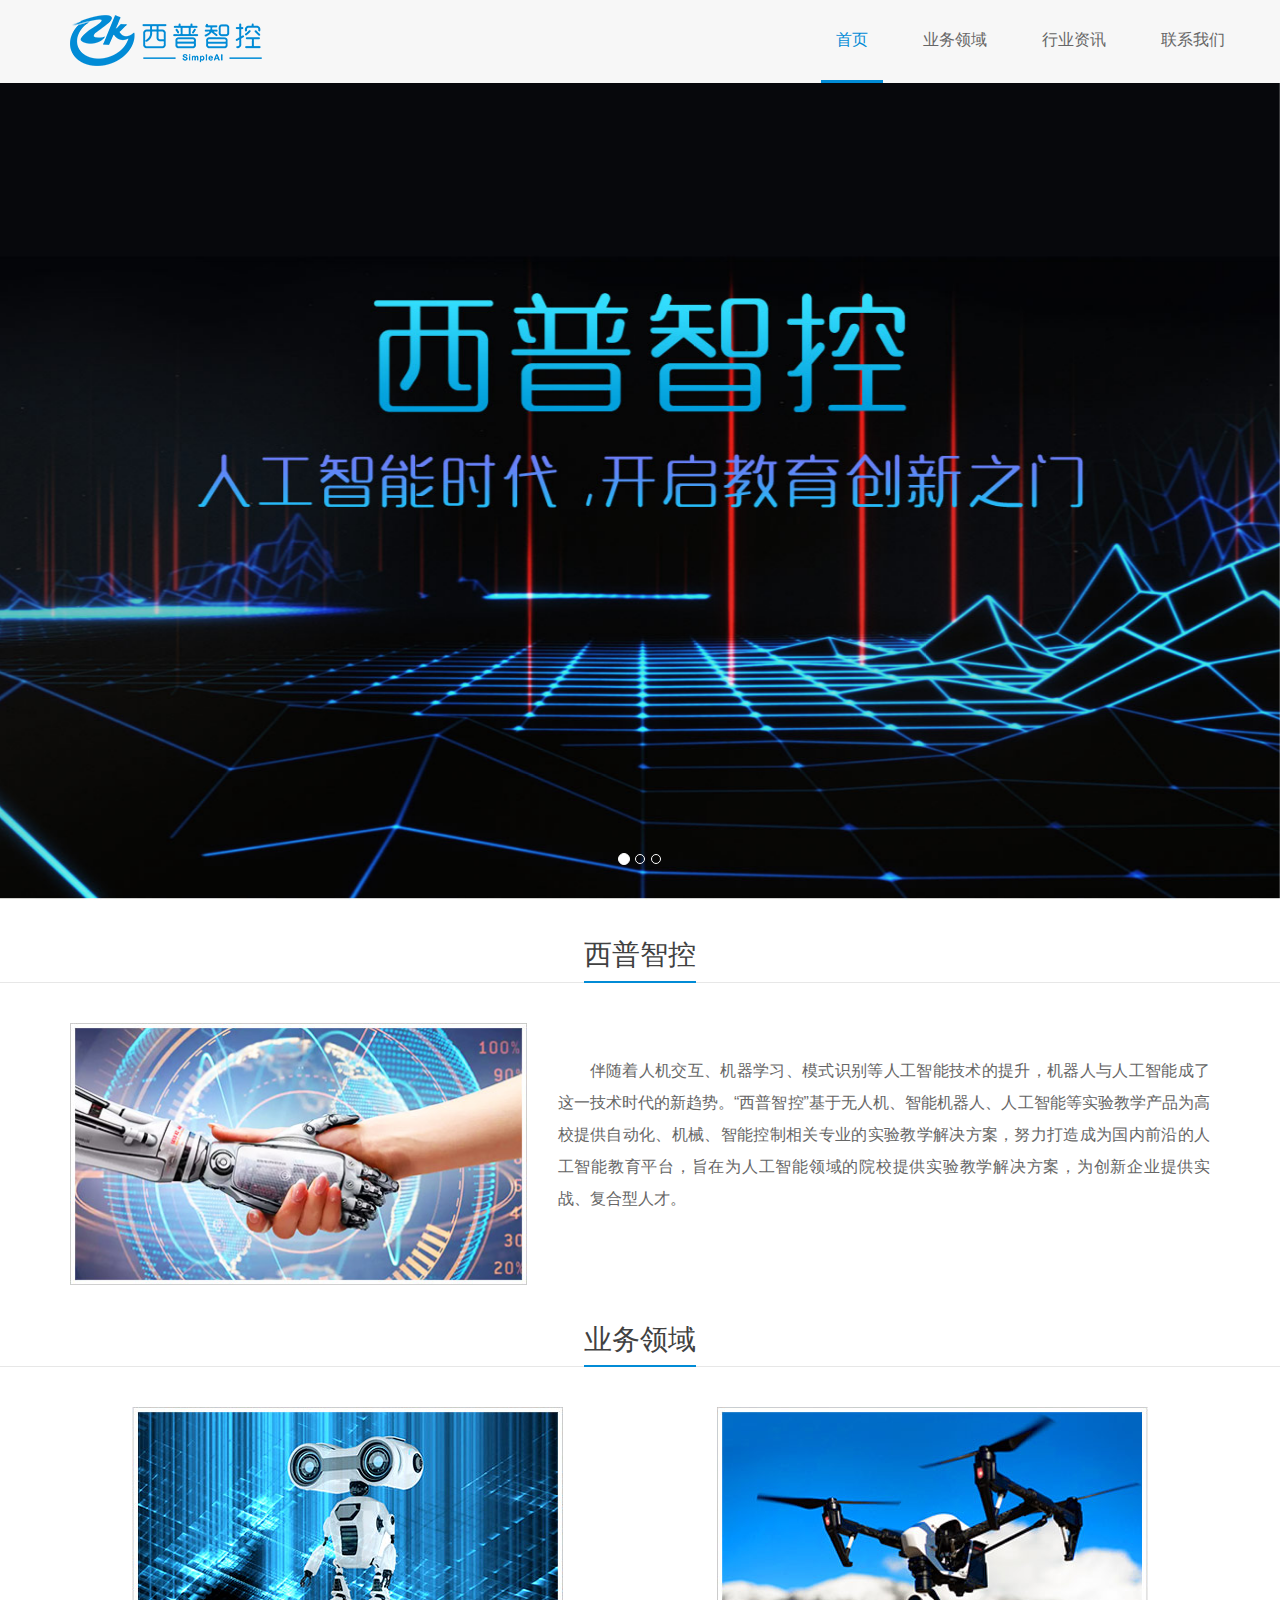
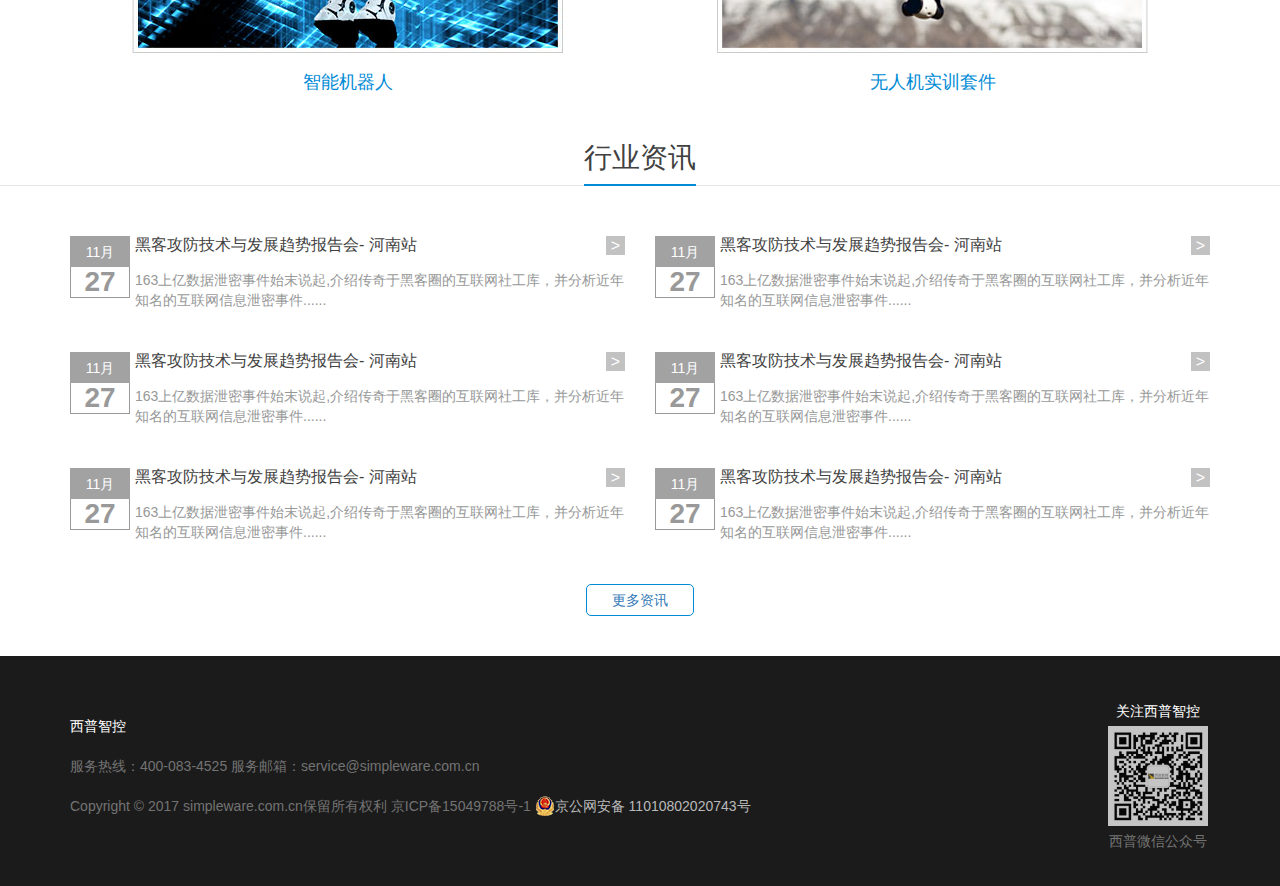
<file: index.html>
<!DOCTYPE html>
<html>
<head>
    <meta charset="utf-8">
    <meta http-equiv="X-UA-Compatible" content="IE=edge">
    <meta name="viewport" content="width=device-width, initial-scale=1">
    <title>西普智控官网</title>
    <!-- Bootstrap core CSS -->
    <link href="css/bootstrap.min.css" rel="stylesheet">
    <!-- Custom styles common -->
    <link href="css/common.css" rel="stylesheet">
    <!-- Custom styles for this template -->
    <link href="css/index.css" rel="stylesheet">
</head>
<body>
<!--nav fixed-->
<nav class="navbar navbar-inverse navbar-fixed-top" role="navigation">
    <div class="container">
        <div class="navbar-header">
            <button type="button" class="navbar-toggle collapsed" data-toggle="collapse"
                    data-target="#bs-example-navbar-collapse-1" aria-expanded="false">
                <span class="sr-only">Toggle navigation</span>
                <span class="icon-bar"></span>
                <span class="icon-bar"></span>
                <span class="icon-bar"></span>
            </button>
            <div class="navbar-header">
                <a class="navbar-brand" href="#">
                    <img alt="Brand" src="images/xplogo_1x.png">
                </a>
            </div>
        </div>
        <!---->
        <div class="collapse navbar-collapse" id="bs-example-navbar-collapse-1">
            <ul class="nav navbar-nav navbar-right">
                <!---->
                <li class="active"><a href="#">首页</a></li>
                <li><a href="#">业务领域</a></li>
                <li><a href="#">行业资讯</a></li>
                <li class="navbar-right"><a href="#">联系我们</a></li>
            </ul>

        </div>
    </div>
</nav>
<!--nav fixed end-->
<!--Carouse-->
<div id="myCarousel" class="carousel slide" data-ride="carousel">
    <!-- Indicators -->
    <ol class="carousel-indicators">
        <li data-target="#myCarousel" data-slide-to="0" class="active"></li>
        <li data-target="#myCarousel" data-slide-to="1"></li>
        <li data-target="#myCarousel" data-slide-to="2"></li>
    </ol>
    <div class="carousel-inner">
        <div class="item active">
            <a href="#">
                <div class="img" style="background-image: url('images/1.jpg')">

                </div>


            </a>
            <!-- <div class="container">
                     <div class="carousel-caption">
                         <h1>西普智控无人机实训套件</h1>
                     </div>
                 </div>-->
        </div>
        <div class="item">
            <a href="#">
                <div class="img" style="background-image: url('images/2.jpg')">

                </div>


            </a>
        </div>
        <div class="item">
            <a href="#">
                <div class="img" style="background-image: url('images/1.jpg')">

                </div>


            </a>
        </div>
    </div>
    <a class="left carousel-control" href="#myCarousel" data-slide="prev"><span
            class="glyphicon glyphicon-chevron-left"></span></a>
    <a class="right carousel-control" href="#myCarousel" data-slide="next"><span
            class="glyphicon glyphicon-chevron-right"></span></a>
</div>
<!--carouse end-->
<div class="container-fluid title-big">
    <div class="container">
        <div class="col-md-12 text-center">
            <h3 class="text-center">西普智控</h3>
        </div>
    </div>
</div>
<!--about Us-->
<div class="container aboutUs">
    <div class="row">
        <div class="col-md-5 col-sm-5 col-sm-5">
            <img src="images/about.jpg" style="max-width: 100%">
        </div>
        <div class="col-md-7 col-sm-7 col-sm-7">

            <p class="text-justify" style="text-indent: 2em;padding-top: 2em;">
                伴随着人机交互、机器学习、模式识别等人工智能技术的提升，机器人与人工智能成了这一技术时代的新趋势。“西普智控”基于无人机、智能机器人、人工智能等实验教学产品为高校提供自动化、机械、智能控制相关专业的实验教学解决方案，努力打造成为国内前沿的人工智能教育平台，旨在为人工智能领域的院校提供实验教学解决方案，为创新企业提供实战、复合型人才。</p>
        </div>
    </div>
</div>
<!--business Area-->
<div class="container-fluid title-big">
    <div class="container">
        <div class="col-md-12 text-center">
            <h3 class="text-center">业务领域</h3>
        </div>
    </div>
</div>
<!---->
<div class="container businessArea text-center">
    <div class="row">
        <div class="col-md-6 col-sm-6 col-sm-6">
            <img src="images/yewu-1.jpg" style="max-width: 100%">
            <h4>智能机器人</h4>
        </div>

        <div class="col-md-6 col-sm-6 col-sm-6">
            <img src="images/yewu-2.jpg" style="max-width: 100%">
            <h4>无人机实训套件</h4>
        </div>
    </div>
</div>
<!--news list-->

<div class="container-fluid title-big">
    <div class="container">
        <div class="col-md-12 text-center">
            <h3 class="text-center">行业资讯</h3>
        </div>
    </div>
</div>
<!---->
<div class="container newsList">
    <div class="row">
        <div class="col-md-6 col-sm-6 col-sm-6 margin-large-bottom">
            <div class="timecon pull-left">
                <span class="spannt">11月</span>
                <span class="spannm">27</span>
            </div>
            <div class="media-body">
                <h4 class="media-heading">
                    <span class="spanbtn pull-right"><a href="#">&gt;</a></span>
                    <a href="#" title="黑客攻防技术与发展趋势报告会- 河南站">黑客攻防技术与发展趋势报告会- 河南站</a></h4>
                <p>163上亿数据泄密事件始末说起,介绍传奇于黑客圈的互联网社工库，并分析近年知名的互联网信息泄密事件......</p>
            </div>
        </div>
        <div class="col-md-6 col-sm-6 col-sm-6 margin-large-bottom">
            <div class="timecon pull-left">
                <span class="spannt">11月</span>
                <span class="spannm">27</span>
            </div>
            <div class="media-body">
                <h4 class="media-heading">
                    <span class="spanbtn pull-right"><a href="#">&gt;</a></span>
                    <a href="#" title="黑客攻防技术与发展趋势报告会- 河南站">黑客攻防技术与发展趋势报告会- 河南站</a></h4>
                <p>163上亿数据泄密事件始末说起,介绍传奇于黑客圈的互联网社工库，并分析近年知名的互联网信息泄密事件......</p>
            </div>
        </div>
        <div class="col-md-6 col-sm-6 col-sm-6 margin-large-bottom">
            <div class="timecon pull-left">
                <span class="spannt">11月</span>
                <span class="spannm">27</span>
            </div>
            <div class="media-body">
                <h4 class="media-heading">
                    <span class="spanbtn pull-right"><a href="#">&gt;</a></span>
                    <a href="#" title="黑客攻防技术与发展趋势报告会- 河南站">黑客攻防技术与发展趋势报告会- 河南站</a></h4>
                <p>163上亿数据泄密事件始末说起,介绍传奇于黑客圈的互联网社工库，并分析近年知名的互联网信息泄密事件......</p>
            </div>
        </div>
        <div class="col-md-6 col-sm-6 col-sm-6 margin-large-bottom">
            <div class="timecon pull-left">
                <span class="spannt">11月</span>
                <span class="spannm">27</span>
            </div>
            <div class="media-body">
                <h4 class="media-heading">
                    <span class="spanbtn pull-right"><a href="#">&gt;</a></span>
                    <a href="#" title="黑客攻防技术与发展趋势报告会- 河南站">黑客攻防技术与发展趋势报告会- 河南站</a></h4>
                <p>163上亿数据泄密事件始末说起,介绍传奇于黑客圈的互联网社工库，并分析近年知名的互联网信息泄密事件......</p>
            </div>
        </div>
        <div class="col-md-6 col-sm-6 col-sm-6 margin-large-bottom">
            <div class="timecon pull-left">
                <span class="spannt">11月</span>
                <span class="spannm">27</span>
            </div>
            <div class="media-body">
                <h4 class="media-heading">
                    <span class="spanbtn pull-right"><a href="#">&gt;</a></span>
                    <a href="#" title="黑客攻防技术与发展趋势报告会- 河南站">黑客攻防技术与发展趋势报告会- 河南站</a></h4>
                <p>163上亿数据泄密事件始末说起,介绍传奇于黑客圈的互联网社工库，并分析近年知名的互联网信息泄密事件......</p>
            </div>
        </div>
        <div class="col-md-6 col-sm-6 col-sm-6 margin-large-bottom">
            <div class="timecon pull-left">
                <span class="spannt">11月</span>
                <span class="spannm">27</span>
            </div>
            <div class="media-body">
                <h4 class="media-heading">
                    <span class="spanbtn pull-right"><a href="#">&gt;</a></span>
                    <a href="#" title="黑客攻防技术与发展趋势报告会- 河南站">黑客攻防技术与发展趋势报告会- 河南站</a></h4>
                <p>163上亿数据泄密事件始末说起,介绍传奇于黑客圈的互联网社工库，并分析近年知名的互联网信息泄密事件......</p>
            </div>
        </div>


    </div>
    <!---->
    <div class="text-center">
        <a href="#" class="newsMore-btn">更多资讯</a>
    </div>

</div>
<!--list end-->
<!--footer-->
<footer class="main-footer">
    <div class="container-fluid footer-bg">
        <div class="container">
            <div class="row">
                <div class="col-sm-12">
                    <p style="color: #ffffff">西普智控</p>
                    <p>服务热线：400-083-4525 服务邮箱：service@simpleware.com.cn</p>
                    <p>
                        Copyright © 2017 simpleware.com.cn保留所有权利 京ICP备15049788号-1
                        <a target="_blank"
                           href="http://www.beian.gov.cn/portal/registerSystemInfo?recordcode=11010802020743"
                           style="display:inline-block;text-decoration:none;height:20px;line-height:20px;color:#b9b9b9;"><img
                                src="images/police.png" style="float:left;">京公网安备 11010802020743号</a>
                    </p>
                </div>
                <!---->
                <div class="wechat-code">
                    <span style="color: #ffffff">关注西普智控</span>
                    <div><img src="images/wechat-QR-code.png" width="100"></div>
                    <span>西普微信公众号</span>
                </div>
            </div>

        </div>

    </div>
</footer>
<!--footer end-->
</body>
<!--js-->
<script type="text/javascript" src="js/jquery-1.12.0.min.js"></script>
<script type="text/javascript" src="js/bootstrap.min.js"></script>
<!--end-->
<script>
    $(function () {
        function reinitSize() {
            var window_h = $(window).height();
            var window_w = $(window).width();
            var main_h = window_h - 80;
            if (window_w > 960) {
                $("#myCarousel .img").css({
                    width: window_w + 'px',
                    height: main_h + "px",
                    margin: "0 auto",
                    backgroundPosition: "center center",
                    backgroundRepeat: "no-repeat",
                    backgroundSize: "cover"
                });
            }
        }

        reinitSize();
        $(window).resize(function () {
            reinitSize();
        });
    })
</script>
</html>
</file>
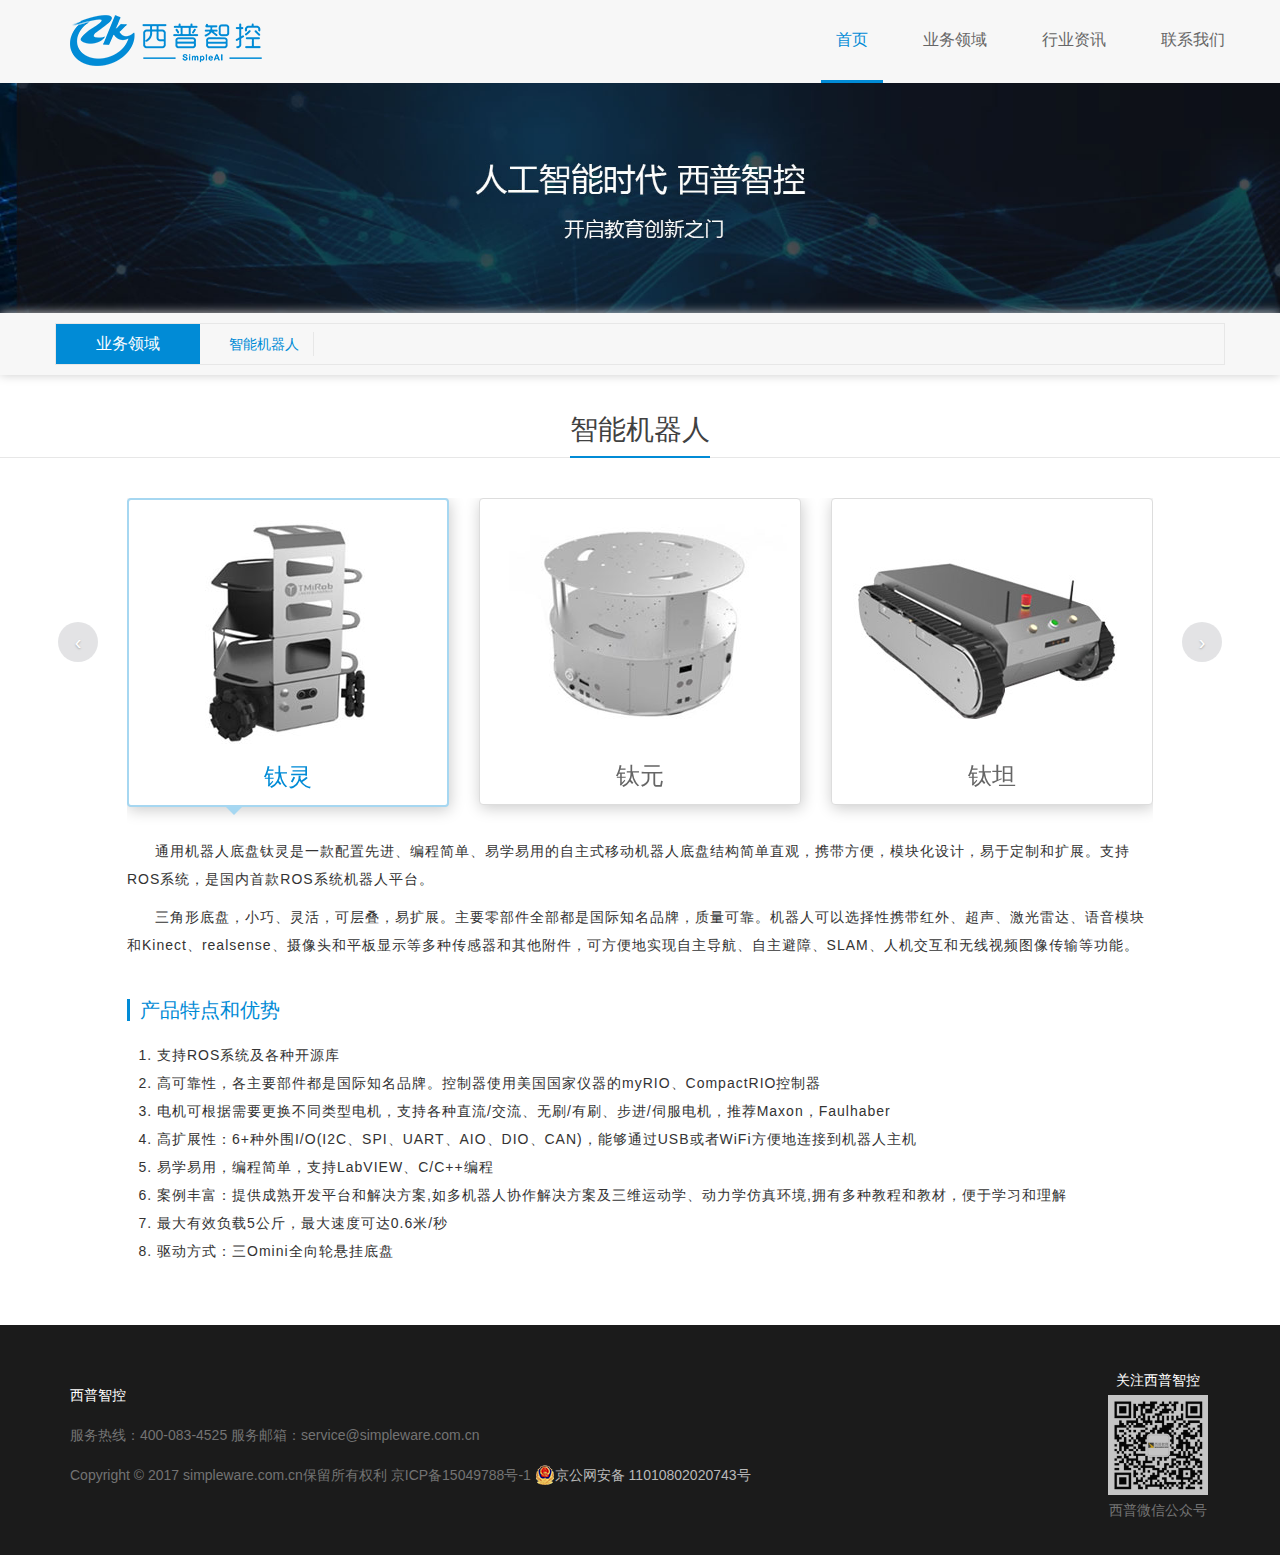
<file: businessArea.html>
<!DOCTYPE html>
<html>
<head>
    <meta charset="utf-8">
    <meta http-equiv="X-UA-Compatible" content="IE=edge">
    <meta name="viewport" content="width=device-width, initial-scale=1">
    <title>西普智控官网</title>
    <!-- Bootstrap core CSS -->
    <link href="css/bootstrap.min.css" rel="stylesheet">
    <!-- Custom styles common -->
    <link href="css/common.css" rel="stylesheet">
    <!-- Custom styles for this template -->
    <link href="css/businessArea.css" rel="stylesheet">
</head>
<body>
<!--nav fixed-->
<nav class="navbar navbar-inverse navbar-fixed-top" role="navigation">
    <div class="container">
        <div class="navbar-header">
            <button type="button" class="navbar-toggle collapsed" data-toggle="collapse"
                    data-target="#bs-example-navbar-collapse-1" aria-expanded="false">
                <span class="sr-only">Toggle navigation</span>
                <span class="icon-bar"></span>
                <span class="icon-bar"></span>
                <span class="icon-bar"></span>
            </button>
            <div class="navbar-header">
                <a class="navbar-brand" href="#">
                    <img alt="Brand" src="images/xplogo_1x.png">
                </a>
            </div>
        </div>
        <!---->
        <div class="collapse navbar-collapse" id="bs-example-navbar-collapse-1">
            <ul class="nav navbar-nav navbar-right">
                <!---->
                <li class="active"><a href="#">首页</a></li>
                <li><a href="#">业务领域</a></li>
                <li><a href="#">行业资讯</a></li>
                <li class="navbar-right"><a href="#">联系我们</a></li>
            </ul>

        </div>
    </div>
</nav>
<!--nav fixed end-->
<!--banner-->
<div class="subpage-banner">
    <div class="item">
        <img src="images/banner.jpg" style="width:100%" alt="S">
    </div>
</div>
<!--banner end-->
<!---->

<div class="breadcrumb-wrap">
    <div class="container breadcrumb-main">
        <div class="navbar-header">
            <button type="button" class="navbar-toggle collapsed" data-toggle="collapse"
                    data-target="#bs-example-navbar-collapse-2" aria-expanded="false">
                <span class="sr-only">Toggle navigation</span>
                <span class="icon-bar"></span>
                <span class="icon-bar"></span>
                <span class="icon-bar"></span>

            </button>
            <div class="navbar-header">
                <a class="crumb" href="#">业务领域</a>
            </div>
        </div>
        <!---->
        <div class="collapse navbar-collapse" id="bs-example-navbar-collapse-2">
            <ul class="nav navbar-nav">
                <!---->
                <li class="active"><a href="#">智能机器人</a></li>
            </ul>
        </div>
    </div>
</div>
<!--title-->
<div class="container-fluid title-big">
    <div class="container">
        <div class="col-md-12 text-center">
            <h3 class="text-center">智能机器人</h3>
        </div>
    </div>
</div>
<!--product images-->
<div class="container">
    <div class="row product-list">
        <div class="col-md-12">
            <div class="well-bg-mian">
                <div id="myCarousel" class="carousel slide">
                    <!-- Carousel items -->
                    <div class="carousel-inner product-warp-width">
                        <div class="item active">
                            <div class="row tab-box">
                                <div class="col-md-4 col-sm-4 col-xs-4 product-list-msg">
                                	<a href="#x" class="thumbnail text-center current">
                                		<img src="images/product-1.jpg" alt="Image"/>
                                		<h3>钛灵</h3>
                                	</a>
                                </div>
                                <div class="col-md-4 col-sm-4 col-xs-4 product-list-msg">
                                	<a href="#x" class="thumbnail text-center ">
                                		<img src="images/product-2.jpg" alt="Image"/>
                                		<h3>钛元</h3>
                                	</a>
                                </div>
                                <div class="col-md-4 col-sm-4 col-xs-4 product-list-msg">
                                	<a href="#x" class="thumbnail text-center ">
                                		<img src="images/product-3.jpg" alt="Image" />
                                		<h3>钛坦</h3>
                                	</a>
                                </div>
                            </div>
                        </div>
                        <!--item-->
                        <div class="item">
                            <div class="row tab-box">
                                <div class="col-md-4 col-sm-4 col-xs-4 product-list-msg">
                                	<a href="#x" class="thumbnail text-center">
                                		<img src="images/product-1.jpg" alt="Image"/>
                                		<h3>钛灵</h3>
                                	</a>
                                </div>
                                <div class="col-md-4 col-sm-4 col-xs-4 product-list-msg">
                                	<a href="#x" class="thumbnail text-center ">
                                		<img src="images/product-2.jpg" alt="Image"/>
                                		<h3>钛元</h3>
                                	</a>
                                </div>
                                <!--将循环后的第一条数据放这-->
                                <div class="col-md-4 col-sm-4 col-xs-4 product-list-msg">
                                	<a href="#x" class="thumbnail text-center ">
                                		<img src="images/product-3.jpg" alt="Image" />
                                		<h3>钛坦</h3>
                                	</a>
                                </div>
                            </div>
                        </div>
                    </div>
                    <a class="left carousel-control" href="#myCarousel" data-slide="prev">&lsaquo;</a>
                    <a class="right carousel-control" href="#myCarousel" data-slide="next">&rsaquo;</a>
                </div>
            </div>
        </div>
    </div>
</div>
<!--product profile-->
<div class="container product-profile">
	<!--加载中样式-->
	<!--<img src="images/loading.gif"  class="loading-product"/>-->
	<div class="product-ls ls-show">
		<p>通用机器人底盘钛灵是一款配置先进、编程简单、易学易用的自主式移动机器人底盘结构简单直观，携带方便，模块化设计，易于定制和扩展。支持ROS系统，是国内首款ROS系统机器人平台。</p>
		<p>三角形底盘，小巧、灵活，可层叠，易扩展。主要零部件全部都是国际知名品牌，质量可靠。机器人可以选择性携带红外、超声、激光雷达、语音模块和Kinect、realsense、摄像头和平板显示等多种传感器和其他附件，可方便地实现自主导航、自主避障、SLAM、人机交互和无线视频图像传输等功能。</p>
		<h3 class="product-ls-title">产品特点和优势</h3>
		<ol class="product-advantage">
			<li>支持ROS系统及各种开源库</li>
			<li>高可靠性，各主要部件都是国际知名品牌。控制器使用美国国家仪器的myRIO、CompactRIO控制器</li>
			<li>电机可根据需要更换不同类型电机，支持各种直流/交流、无刷/有刷、步进/伺服电机，推荐Maxon，Faulhaber</li>
			<li>高扩展性：6+种外围I/O(I2C、SPI、UART、AIO、DIO、CAN)，能够通过USB或者WiFi方便地连接到机器人主机</li>
			<li>易学易用，编程简单，支持LabVIEW、C/C++编程</li>
			<li>案例丰富：提供成熟开发平台和解决方案,如多机器人协作解决方案及三维运动学、动力学仿真环境,拥有多种教程和教材，便于学习和理解</li>
			<li>最大有效负载5公斤，最大速度可达0.6米/秒</li>
			<li>驱动方式：三Omini全向轮悬挂底盘</li>
		</ol>
	</div>
	<div class="product-ls">
		<p>通用机器人底盘钛元是一款配置钛元是通用机器人底盘平台的一个低功耗产品，主要零部件都是国际知名品牌，质量可靠。机器人可以同时在任何方向旋转和运动其特殊材质及独有的结构设计使得机器人可以承载最大40kg负载。机器人可以携带红外、超声、激光雷达、语音模块和Kinect、RealSense、摄像头和平板显示等多种传感器和其他附件，可方便地实现自主导航、自主避障、SLAM、人机交互和无线视频图像传输等功能。其综合竞争优势在国际上处于领先水平。</p>
		<h3 class="product-ls-title">产品特点和优势</h3>
		<ol class="product-advantage">
			<li>支持ROS系统及各种开源库</li>
			<li>高可靠性，各主要部件都是国际知名品牌。控制器使用美国国家仪器的myRIO、CompactRIO控制器</li>
			<li>电机可根据需要更换不同类型电机，支持各种直流/交流、无刷/有刷、步进/伺服电机，推荐Maxon，Faulhaber</li>
			<li>高扩展性：6+种外围I/O(I2C、SPI、UART、AIO、DIO、CAN)，能够通过USB或者WiFi方便地连接到机器人主机</li>
			<li>易学易用，编程简单，支持LabVIEW、C/C++编程</li>
			<li>案例丰富：提供成熟开发平台和解决方案,如多机器人协作解决方案及三维运动学、动力学仿真环境,拥有多种教程和教材，便于学习和理解</li>
			<li>负载最大可达30公斤，最大速度可达2.9米/秒</li>
			<li>驱动单元: 高达200Hz的速度、位置、扭矩闭环控制，16轴同步，支持2048线编码器</li>
			<li>驱动方式：三Omini全向轮悬挂底盘</li>
		</ol>
	</div>
	<div class="product-ls">
		<p>钛坦是一款配置先进、编程简单、易用的自主式巡逻机器人。结构简单直观，外形简洁，携带方便，组装容易，易于扩展和定制。支持ROS系统，是国内首款ROS系统机器人平台。</p>
		<p>机器人采用德国进口直流电机，高精度光电编码器，日本订制全金属精密行星减速箱，坚固的履带结构，底盘采用履带式两驱动方式，具有良好减震系统、动作灵活越障能力强，足以适合各种要求。机器人可以携带视频、对讲、火灾报警、核辐射剂量仪，并且这些传感器采集的数据能实时传输到监控中心，同时实现定位、避障、路径规划、自主人机交互等功能。</p>
		<p>机器人同时还提供了多机器人野外合作巡逻、无人机巡检、灾难搜救等专业应用场景等解决方案。其综合竞争优势在国际上处于领先水平，非常适合用于巡查、监视、自主导航和学术研究。</p>
		<h3 class="product-ls-title">产品特点和优势</h3>
		<ol class="product-advantage">
			<li>支持ROS系统及各种开源库</li>
			<li>高可靠性，各主要部件都是国际知名品牌。控制器使用美国国家仪器的myRIO、CompactRIO控制器</li>
			<li>电机可根据需要更换不同类型电机，支持各种直流/交流、无刷/有刷、步进/伺服电机，推荐Maxon，Faulhaber</li>
			<li>高扩展性：6+种外围I/O(I2C、SPI、UART、AIO、DIO、CAN)，能够通过USB或者WiFi方便地连接到机器人主机</li>
			<li>易学易用，编程简单，支持LabVIEW、C/C++编程</li>
			<li>案例丰富：提供成熟开发平台和解决方案,如多机器人协作解决方案及三维运动学、动力学仿真环境,拥有多种教程和教材，便于学习和理解</li>
			<li>负载最大可达60公斤，最大速度可达10公里/小时</li>
			<li>驱动方式：履带式底盘</li>
		</ol>
	</div>
</div>
<!--footer-->
<footer class="main-footer">
    <div class="container-fluid footer-bg">
        <div class="container">
            <div class="row">
                <div class="col-sm-12">
                    <p style="color: #ffffff">西普智控</p>
                    <p>服务热线：400-083-4525 服务邮箱：service@simpleware.com.cn</p>
                    <p>
                        Copyright © 2017 simpleware.com.cn保留所有权利 京ICP备15049788号-1
                        <a target="_blank"
                           href="http://www.beian.gov.cn/portal/registerSystemInfo?recordcode=11010802020743"
                           style="display:inline-block;text-decoration:none;height:20px;line-height:20px;color:#b9b9b9;"><img
                                src="images/police.png" style="float:left;">京公网安备 11010802020743号</a>
                    </p>
                </div>
                <div class="wechat-code">
                    <span style="color: #ffffff">关注西普智控</span>
                    <div><img src="images/wechat-QR-code.png" width="100"></div>
                    <span>西普微信公众号</span>
                </div>
            </div>

        </div>

    </div>
</footer>
<!--footer end-->
</body>
<!--js-->
<script type="text/javascript" src="js/jquery-1.12.0.min.js"></script>
<script type="text/javascript" src="js/bootstrap.min.js"></script>
<script type="text/javascript">
	$(function(){	
		$(".tab-box").on("click",".product-list-msg",function(event){
			var index=$(this).index();
			$(".thumbnail").removeClass("current")
			$(this).find(".thumbnail").addClass("current")
			$(".product-ls").eq(index).show().siblings(".product-ls").hide();
		});
		
	});
</script>
<!--end-->
</html>
</file>
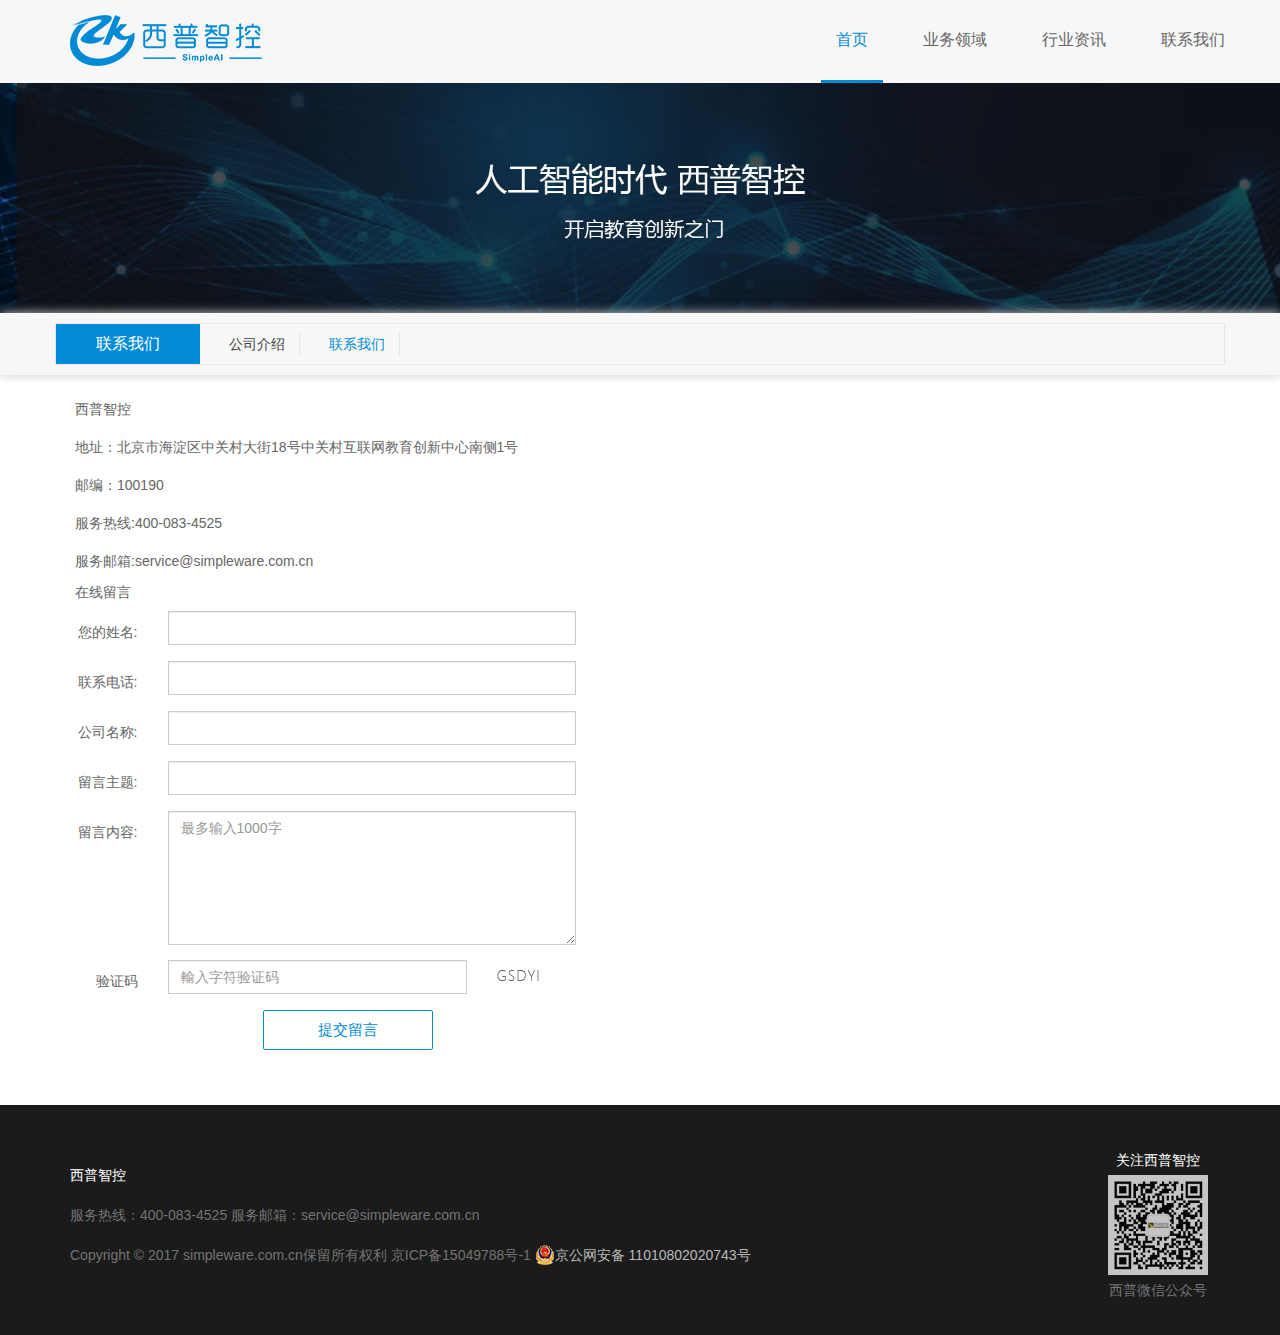
<file: contactUs-2.html>
<!DOCTYPE html>
<html>
<head>
    <meta charset="utf-8">
    <meta http-equiv="X-UA-Compatible" content="IE=edge">
    <meta name="viewport" content="width=device-width, initial-scale=1">
    <title>西普智控官网</title>
    <!-- Bootstrap core CSS -->
    <link href="css/bootstrap.min.css" rel="stylesheet">
    <!-- Custom styles common -->
    <link href="css/common.css" rel="stylesheet">
    <!-- Custom styles for this template -->
    <link href="css/contactUs.css" rel="stylesheet">
    <style type="text/css">
        #allmap {
            width: 100%;
            height: 100%;
            overflow: hidden;
            margin: 0;
            font-family: "微软雅黑";
        }
    </style>
</head>
<body>
<!--nav fixed-->
<nav class="navbar navbar-inverse navbar-fixed-top" role="navigation">
    <div class="container">
        <div class="navbar-header">
            <button type="button" class="navbar-toggle collapsed" data-toggle="collapse"
                    data-target="#bs-example-navbar-collapse-1" aria-expanded="false">
                <span class="sr-only">Toggle navigation</span>
                <span class="icon-bar"></span>
                <span class="icon-bar"></span>
                <span class="icon-bar"></span>
            </button>
            <div class="navbar-header">
                <a class="navbar-brand" href="#">
                    <img alt="Brand" src="images/xplogo_1x.png">
                </a>
            </div>
        </div>
        <!---->
        <div class="collapse navbar-collapse" id="bs-example-navbar-collapse-1">
            <ul class="nav navbar-nav navbar-right">
                <!---->
                <li class="active"><a href="#">首页</a></li>
                <li><a href="#">业务领域</a></li>
                <li><a href="#">行业资讯</a></li>
                <li class="navbar-right"><a href="#">联系我们</a></li>
            </ul>

        </div>
    </div>
</nav>
<!--nav fixed end-->
<!--banner-->
<div class="subpage-banner">
    <div class="item">
        <img src="images/banner.jpg" style="width:100%" alt="S">
    </div>
</div>
<!--banner end-->
<!---->
<div class="breadcrumb-wrap">
    <div class="container breadcrumb-main">
        <div class="navbar-header">
            <button type="button" class="navbar-toggle collapsed" data-toggle="collapse"
                    data-target="#bs-example-navbar-collapse-2" aria-expanded="false">
                <span class="sr-only">Toggle navigation</span>
                <span class="icon-bar"></span>
                <span class="icon-bar"></span>
                <span class="icon-bar"></span>

            </button>
            <div class="navbar-header">
                <a class="crumb" href="#">联系我们</a>
            </div>
        </div>
        <!---->
        <div class="collapse navbar-collapse" id="bs-example-navbar-collapse-2">
            <ul class="nav navbar-nav">
                <!---->
                <li><a href="#">公司介绍</a></li>
                <li class="active"><a href="javascript:;">联系我们</a></li>
            </ul>
        </div>
    </div>
</div>
<!--title-->


<!---->
<div class="container contactUs">
    <div class="row">
        <div class="col-lg-6 col-md-6 col-sm-12 col-xs-12">
            <div class="address">
                <p>
                    西普智控
                </p>
                <p>
                    地址：北京市海淀区中关村大街18号中关村互联网教育创新中心南侧1号
                </p>
                <p>
                    邮编：100190
                </p>
                <p>服务热线:400-083-4525
                </p>
                <p>服务邮箱:service@simpleware.com.cn
                </p>
                <h5> 在线留言</h5>

            </div>
            <form class="form-horizontal" role="form">
                <fieldset>


                    <div class="form-group">

                        <label class="col-sm-2 control-label" for="you_name">您的姓名:</label>

                        <div class="col-sm-9">
                            <input class="form-control" id="you_name" type="text" placeholder="">
                        </div>
                    </div>
                    <div class="form-group">
                        <label class="col-sm-2 control-label" for="you_tel">联系电话:</label>

                        <div class="col-sm-9">
                            <input class="form-control" id="you_tel" type="text" placeholder="">
                        </div>
                    </div>
                    <div class="form-group">
                        <label class="col-sm-2 control-label" for="you_c"> 公司名称:</label>

                        <div class="col-sm-9">
                            <input class="form-control" id="you_c" type="text" placeholder=" ">

                            <p class="help-block valtype" style="display:none;"> 错误提示</p>
                        </div>
                    </div>
                    <div class="form-group">
                        <label class="col-sm-2 control-label" for="you_title">留言主题:</label>

                        <div class="col-sm-9">
                            <input class="form-control" id="you_title" type="text" placeholder=" ">

                            <p class="help-block valtype" style="display:none;"> 错误提示</p>
                        </div>
                    </div>
                    <div class="form-group">
                        <label class="col-sm-2 control-label" for="you_meg"> 留言内容:</label>

                        <div class="col-sm-9">
                            <textarea class="form-control" id="you_meg" placeholder="最多输入1000字" maxlength="1000"
                                      rows="6" cols="20"></textarea>

                            <p class="help-block valtype" style="display:none;">提示信息说点什么吧</p>
                        </div>
                    </div>
                    <div class="form-group  ">
                        <label class="col-sm-2 control-label" for="validateCode">验证码

                        </label>
                        <div class="col-sm-9">
                            <div class="row">
                                <div class="col-sm-9 col-xs-9">
                                    <input type="text" class="form-control"
                                           id="validateCode" name="validateCode"
                                           placeholder="輸入字符验证码">
                                </div>
                                <div class="col-sm-3 col-xs-3">
                                    <img id="captcha" style="cursor: pointer"
                                         src='images/gsdyi.jpg'>
                                </div>
                            </div>


                        </div>
                    </div>

                    <div class="form-group btn-form-group text-center">

                        <input type="button" value="提交留言" class="btn-form">

                    </div>
                </fieldset>
            </form>

        </div>
        <div class="col-lg-6 col-md-6 col-sm-12 col-xs-12 map">

            <!---->

            <div id="allmap" style="height: 550px"></div>

            <!---->
        </div>

    </div>
    <!---->
</div>
<!--footer-->
<footer class="main-footer">
    <div class="container-fluid footer-bg">
        <div class="container">
            <div class="row">
                <div class="col-sm-12">
                    <p style="color: #ffffff">西普智控</p>
                    <p>服务热线：400-083-4525 服务邮箱：service@simpleware.com.cn</p>
                    <p>
                        Copyright © 2017 simpleware.com.cn保留所有权利 京ICP备15049788号-1
                        <a target="_blank"
                           href="http://www.beian.gov.cn/portal/registerSystemInfo?recordcode=11010802020743"
                           style="display:inline-block;text-decoration:none;height:20px;line-height:20px;color:#b9b9b9;"><img
                                src="images/police.png" style="float:left;">京公网安备 11010802020743号</a>
                    </p>
                </div>
                <!---->
                <div class="wechat-code">
                    <span style="color: #ffffff">关注西普智控</span>
                    <div><img src="images/wechat-QR-code.png" width="100"></div>
                    <span>西普微信公众号</span>
                </div>
            </div>

        </div>

    </div>
</footer>
<!--footer end-->
</body>
<!--js-->
<script type="text/javascript" src="js/jquery-1.12.0.min.js"></script>
<script type="text/javascript" src="js/bootstrap.min.js"></script>
<!--end-->


<script>
    function loadJScript() {
        var e = document.createElement("script");
        e.type = "text/javascript", e.src = "https://api.map.baidu.com/api?v=2.0&ak=PPnlF8fkS5tZkCAyRSrkc2Rz&s=1&callback=init", document.body.appendChild(e)
    }
    function init() {


        var e = new BMap.Map("allmap"), t = new BMap.Point(116.324164, 39.988805), n = new BMap.Marker(t);
        e.addOverlay(n), e.centerAndZoom(t, 16);

        var r = {

            width: 290,
            height: 80,
            title: "<b  style='font-size: 18px;border-bottom: 2px solid #333; width: 100%;display: block'>西普教育-北京总部</b>",
            enableMessage: !0,
            message: " "
        }, i = new BMap.InfoWindow("北京市海淀区中关村大街18号中关村互联网教育创新中心南侧1号", r);


        e.openInfoWindow(i, t), n.addEventListener("click", function () {
            e.openInfoWindow(i, t)
        })
    }


    window.onload = loadJScript
</script>
</html>
</file>
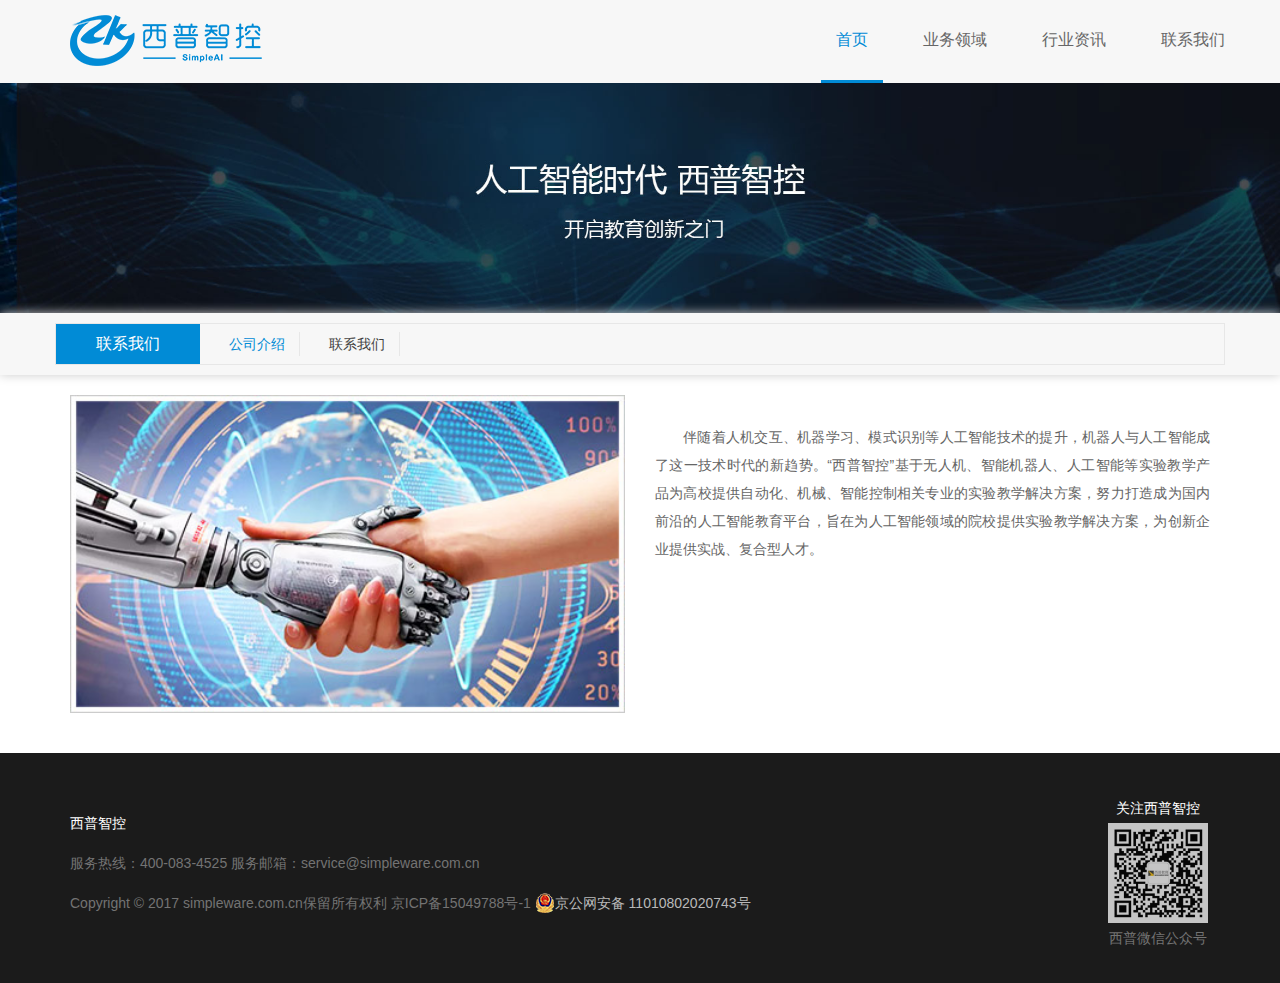
<file: contactUs.html>
<!DOCTYPE html>
<html>
<head>
    <meta charset="utf-8">
    <meta http-equiv="X-UA-Compatible" content="IE=edge">
    <meta name="viewport" content="width=device-width, initial-scale=1">
    <title>西普智控官网</title>
    <!-- Bootstrap core CSS -->
    <link href="css/bootstrap.min.css" rel="stylesheet">
    <!-- Custom styles common -->
    <link href="css/common.css" rel="stylesheet">
    <!-- Custom styles for this template -->
    <link href="css/contactUs.css" rel="stylesheet">
</head>
<body>
<!--nav fixed-->
<nav class="navbar navbar-inverse navbar-fixed-top" role="navigation">
    <div class="container">
        <div class="navbar-header">
            <button type="button" class="navbar-toggle collapsed" data-toggle="collapse"
                    data-target="#bs-example-navbar-collapse-1" aria-expanded="false">
                <span class="sr-only">Toggle navigation</span>
                <span class="icon-bar"></span>
                <span class="icon-bar"></span>
                <span class="icon-bar"></span>
            </button>
            <div class="navbar-header">
                <a class="navbar-brand" href="#">
                    <img alt="Brand" src="images/xplogo_1x.png">
                </a>
            </div>
        </div>
        <!---->
        <div class="collapse navbar-collapse" id="bs-example-navbar-collapse-1">
            <ul class="nav navbar-nav navbar-right">
                <!---->
                <li class="active"><a href="#">首页</a></li>
                <li><a href="#">业务领域</a></li>
                <li><a href="#">行业资讯</a></li>
                <li class="navbar-right"><a href="#">联系我们</a></li>
            </ul>

        </div>
    </div>
</nav>
<!--nav fixed end-->
<!--banner-->
<div class="subpage-banner">
    <div class="item">
        <img src="images/banner.jpg" style="width:100%" alt="S">
    </div>
</div>
<!--banner end-->
<!---->
<div class="breadcrumb-wrap">
    <div class="container breadcrumb-main">
        <div class="navbar-header">
            <button type="button" class="navbar-toggle collapsed" data-toggle="collapse"
                    data-target="#bs-example-navbar-collapse-2" aria-expanded="false">
                <span class="sr-only">Toggle navigation</span>
                <span class="icon-bar"></span>
                <span class="icon-bar"></span>
                <span class="icon-bar"></span>

            </button>
            <div class="navbar-header">
                <a class="crumb" href="#">联系我们</a>
            </div>
        </div>
        <!---->
        <div class="collapse navbar-collapse" id="bs-example-navbar-collapse-2">
            <ul class="nav navbar-nav">
                <!---->
                <li class="active"><a href="javascript:;">公司介绍</a></li>
                <li><a href="#">联系我们</a></li>
            </ul>
        </div>
    </div>
</div>
<!--title-->


<!---->
<div class="container contactUs">
    <div class="row">
        <div class="col-md-6">
            <img src="images/about.jpg" width="100%">
        </div>
        <div class="col-md-6">

            <p class="text-justify" style="text-indent: 2em;padding-top: 2em;">
                伴随着人机交互、机器学习、模式识别等人工智能技术的提升，机器人与人工智能成了这一技术时代的新趋势。“西普智控”基于无人机、智能机器人、人工智能等实验教学产品为高校提供自动化、机械、智能控制相关专业的实验教学解决方案，努力打造成为国内前沿的人工智能教育平台，旨在为人工智能领域的院校提供实验教学解决方案，为创新企业提供实战、复合型人才。</p>
        </div>
    </div>
</div>
<!---->
<!--footer-->
<footer class="main-footer">
    <div class="container-fluid footer-bg">
        <div class="container">
            <div class="row">
                <div class="col-sm-12">
                    <p style="color: #ffffff">西普智控</p>
                    <p>服务热线：400-083-4525 服务邮箱：service@simpleware.com.cn</p>
                    <p>
                        Copyright © 2017 simpleware.com.cn保留所有权利 京ICP备15049788号-1
                        <a target="_blank"
                           href="http://www.beian.gov.cn/portal/registerSystemInfo?recordcode=11010802020743"
                           style="display:inline-block;text-decoration:none;height:20px;line-height:20px;color:#b9b9b9;"><img
                                src="images/police.png" style="float:left;">京公网安备 11010802020743号</a>
                    </p>
                </div>
                <!---->
                <div class="wechat-code">
                    <span style="color: #ffffff">关注西普智控</span>
                    <div><img src="images/wechat-QR-code.png" width="100"></div>
                    <span>西普微信公众号</span>
                </div>
            </div>

        </div>

    </div>
</footer>
<!--footer end-->
</body>
<!--js-->
<script type="text/javascript" src="js/jquery-1.12.0.min.js"></script>
<script type="text/javascript" src="js/bootstrap.min.js"></script>
<!--end-->
</html>
</file>
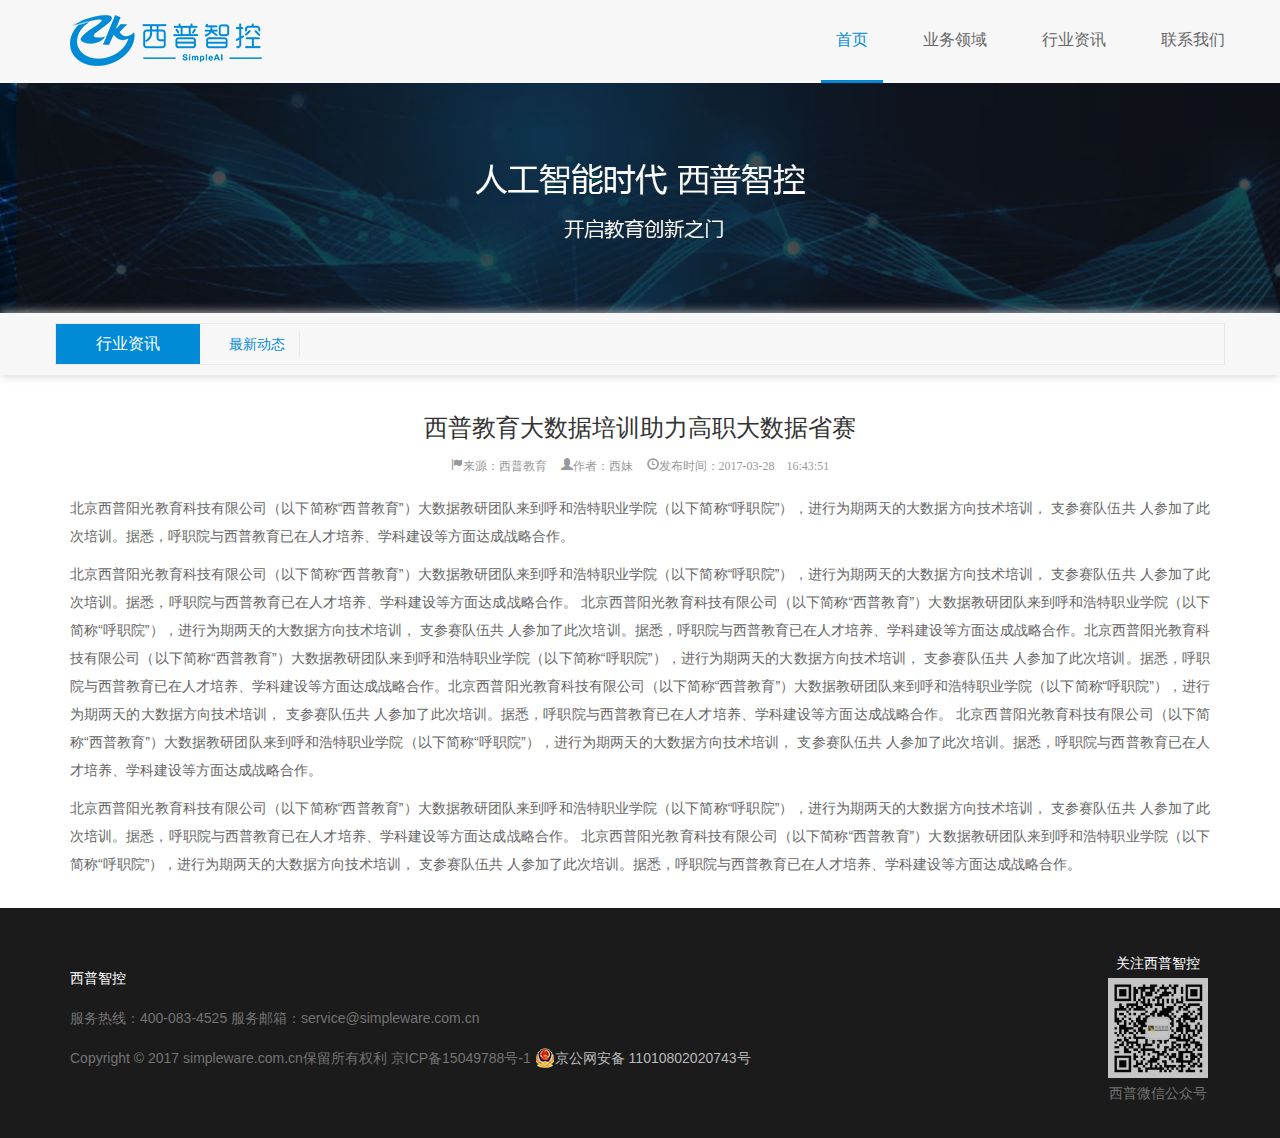
<file: newsInfo.html>
<!DOCTYPE html>
<html>
<head>
    <meta charset="utf-8">
    <meta http-equiv="X-UA-Compatible" content="IE=edge">
    <meta name="viewport" content="width=device-width, initial-scale=1">
    <title>西普智控官网</title>
    <!-- Bootstrap core CSS -->
    <link href="css/bootstrap.min.css" rel="stylesheet">
    <!-- Custom styles common -->
    <link href="css/common.css" rel="stylesheet">
    <!-- Custom styles for this template -->
    <link href="css/newsList.css" rel="stylesheet">
</head>
<body>
<!--nav fixed-->
<nav class="navbar navbar-inverse navbar-fixed-top" role="navigation">
    <div class="container">
        <div class="navbar-header">
            <button type="button" class="navbar-toggle collapsed" data-toggle="collapse"
                    data-target="#bs-example-navbar-collapse-1" aria-expanded="false">
                <span class="sr-only">Toggle navigation</span>
                <span class="icon-bar"></span>
                <span class="icon-bar"></span>
                <span class="icon-bar"></span>
            </button>
            <div class="navbar-header">
                <a class="navbar-brand" href="#">
                    <img alt="Brand" src="images/xplogo_1x.png">
                </a>
            </div>
        </div>
        <!---->
        <div class="collapse navbar-collapse" id="bs-example-navbar-collapse-1">
            <ul class="nav navbar-nav navbar-right">
                <!---->
                <li class="active"><a href="#">首页</a></li>
                <li><a href="#">业务领域</a></li>
                <li><a href="#">行业资讯</a></li>
                <li class="navbar-right"><a href="#">联系我们</a></li>
            </ul>

        </div>
    </div>
</nav>
<!--nav fixed end-->
<!--banner-->
<div class="subpage-banner">
    <div class="item">
        <img src="images/banner.jpg" style="width:100%" alt="S">
    </div>
</div>
<!--banner end-->
<!---->
<div class="breadcrumb-wrap">
    <div class="container breadcrumb-main">
        <div class="navbar-header">
            <button type="button" class="navbar-toggle collapsed" data-toggle="collapse"
                    data-target="#bs-example-navbar-collapse-2" aria-expanded="false">
                <span class="sr-only">Toggle navigation</span>
                <span class="icon-bar"></span>
                <span class="icon-bar"></span>
                <span class="icon-bar"></span>

            </button>
            <div class="navbar-header">
                <a class="crumb" href="#">行业资讯</a>
            </div>
        </div>
        <!---->
        <div class="collapse navbar-collapse" id="bs-example-navbar-collapse-2">
            <ul class="nav navbar-nav">
                <!---->
                <li class="active"><a href="#">最新动态</a></li>
            </ul>
        </div>
    </div>
</div>
<!---->
<div class="container newsInfo">

    <!---->
    <div class="row">
        <div class="col-lg-12 col-md-12 col-sm-12 col-xs-12">
            <header class="text-center">
                <h3>西普教育大数据培训助力高职大数据省赛</h3>
                <div class="timestamp">
                    <span class="glyphicon glyphicon-flag">来源：西普教育</span>
                    <span class="glyphicon glyphicon-user">作者：西妹</span>
                    <span class="glyphicon glyphicon-time">发布时间：2017-03-28 16:43:51</span>
                </div>
            </header>
            <section>
                <p>
                    北京西普阳光教育科技有限公司（以下简称“西普教育”）大数据教研团队来到呼和浩特职业学院（以下简称“呼职院”），进行为期两天的大数据方向技术培训， 支参赛队伍共
                    人参加了此次培训。据悉，呼职院与西普教育已在人才培养、学科建设等方面达成战略合作。
                </p>
                <p>
                    北京西普阳光教育科技有限公司（以下简称“西普教育”）大数据教研团队来到呼和浩特职业学院（以下简称“呼职院”），进行为期两天的大数据方向技术培训， 支参赛队伍共
                    人参加了此次培训。据悉，呼职院与西普教育已在人才培养、学科建设等方面达成战略合作。
                    北京西普阳光教育科技有限公司（以下简称“西普教育”）大数据教研团队来到呼和浩特职业学院（以下简称“呼职院”），进行为期两天的大数据方向技术培训， 支参赛队伍共
                    人参加了此次培训。据悉，呼职院与西普教育已在人才培养、学科建设等方面达成战略合作。北京西普阳光教育科技有限公司（以下简称“西普教育”）大数据教研团队来到呼和浩特职业学院（以下简称“呼职院”），进行为期两天的大数据方向技术培训， 支参赛队伍共
                    人参加了此次培训。据悉，呼职院与西普教育已在人才培养、学科建设等方面达成战略合作。北京西普阳光教育科技有限公司（以下简称“西普教育”）大数据教研团队来到呼和浩特职业学院（以下简称“呼职院”），进行为期两天的大数据方向技术培训， 支参赛队伍共
                    人参加了此次培训。据悉，呼职院与西普教育已在人才培养、学科建设等方面达成战略合作。
                    北京西普阳光教育科技有限公司（以下简称“西普教育”）大数据教研团队来到呼和浩特职业学院（以下简称“呼职院”），进行为期两天的大数据方向技术培训， 支参赛队伍共
                    人参加了此次培训。据悉，呼职院与西普教育已在人才培养、学科建设等方面达成战略合作。
                </p>
                <p>
                    北京西普阳光教育科技有限公司（以下简称“西普教育”）大数据教研团队来到呼和浩特职业学院（以下简称“呼职院”），进行为期两天的大数据方向技术培训， 支参赛队伍共
                    人参加了此次培训。据悉，呼职院与西普教育已在人才培养、学科建设等方面达成战略合作。
                北京西普阳光教育科技有限公司（以下简称“西普教育”）大数据教研团队来到呼和浩特职业学院（以下简称“呼职院”），进行为期两天的大数据方向技术培训， 支参赛队伍共
                    人参加了此次培训。据悉，呼职院与西普教育已在人才培养、学科建设等方面达成战略合作。
                </p>
            </section>
        </div>
    </div>

</div>
<!---->
<!--footer-->
<footer class="main-footer">
    <div class="container-fluid footer-bg">
        <div class="container">
            <div class="row">
                <div class="col-sm-12">
                    <p style="color: #ffffff">西普智控</p>
                    <p>服务热线：400-083-4525 服务邮箱：service@simpleware.com.cn</p>
                    <p>
                        Copyright © 2017 simpleware.com.cn保留所有权利 京ICP备15049788号-1
                        <a target="_blank"
                           href="http://www.beian.gov.cn/portal/registerSystemInfo?recordcode=11010802020743"
                           style="display:inline-block;text-decoration:none;height:20px;line-height:20px;color:#b9b9b9;"><img
                                src="images/police.png" style="float:left;">京公网安备 11010802020743号</a>
                    </p>
                </div>
                <!---->
                <div class="wechat-code">
                    <span style="color: #ffffff">关注西普智控</span>
                    <div><img src="images/wechat-QR-code.png" width="100"></div>
                    <span>西普微信公众号</span>
                </div>
            </div>

        </div>

    </div>
</footer>
<!--footer end-->
</body>
<!--js-->
<script type="text/javascript" src="js/jquery-1.12.0.min.js"></script>
<script type="text/javascript" src="js/bootstrap.min.js"></script>
<!--end-->
</html>
</file>
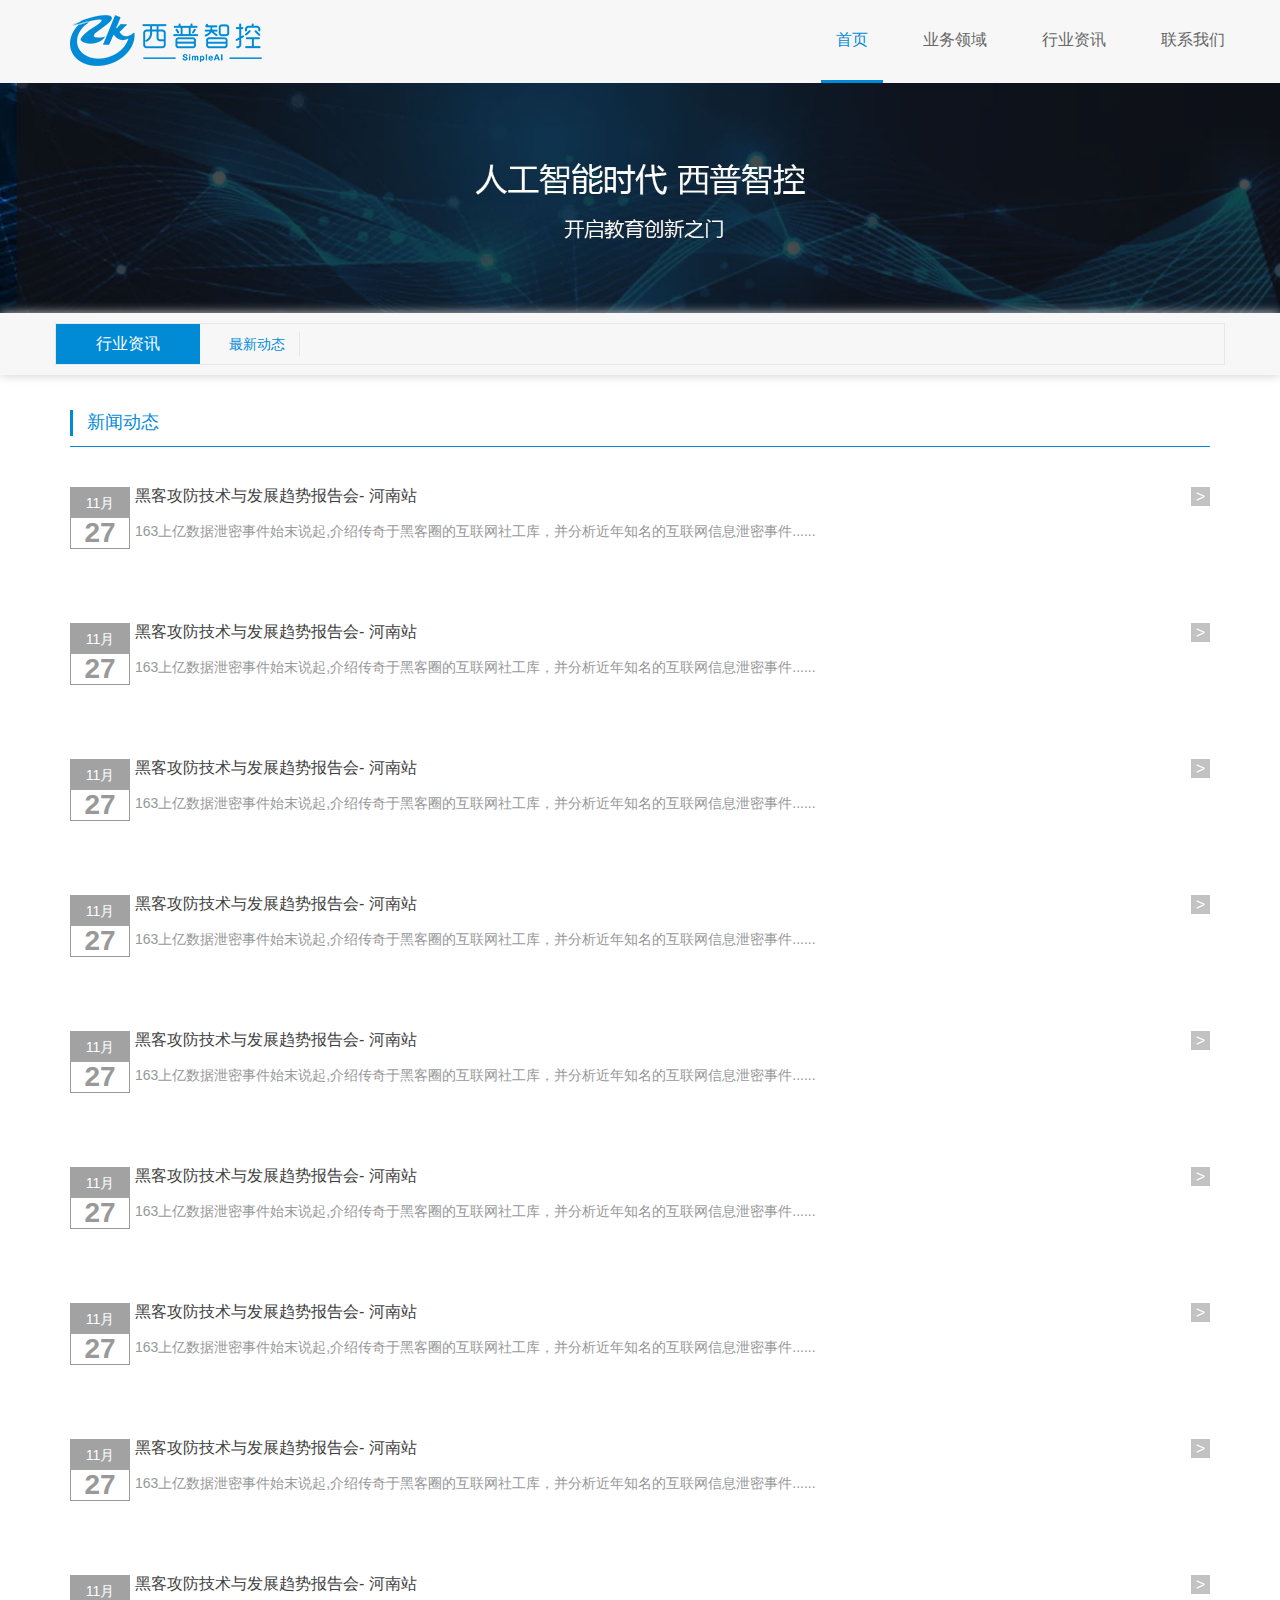
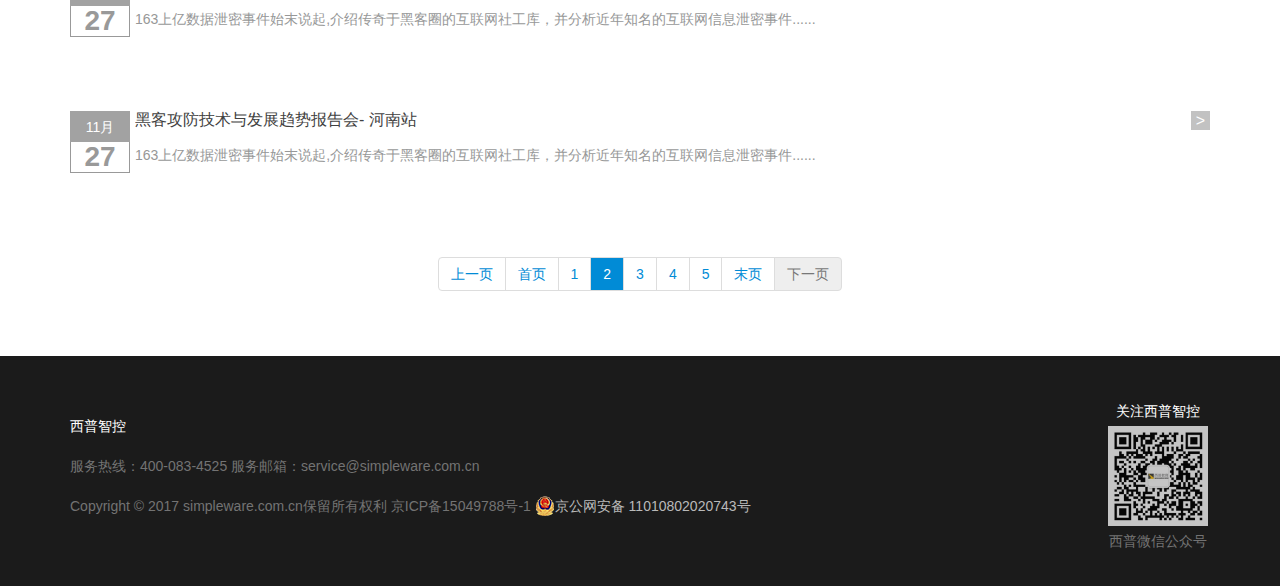
<file: newsList.html>
<!DOCTYPE html>
<html>
<head>
    <meta charset="utf-8">
    <meta http-equiv="X-UA-Compatible" content="IE=edge">
    <meta name="viewport" content="width=device-width, initial-scale=1">
    <title>西普智控官网</title>
    <!-- Bootstrap core CSS -->
    <link href="css/bootstrap.min.css" rel="stylesheet">
    <!-- Custom styles common -->
    <link href="css/common.css" rel="stylesheet">
    <!-- Custom styles for this template -->
    <link href="css/newsList.css" rel="stylesheet">
</head>
<body>
<!--nav fixed-->
<nav class="navbar navbar-inverse navbar-fixed-top" role="navigation">
    <div class="container">
        <div class="navbar-header">
            <button type="button" class="navbar-toggle collapsed" data-toggle="collapse"
                    data-target="#bs-example-navbar-collapse-1" aria-expanded="false">
                <span class="sr-only">Toggle navigation</span>
                <span class="icon-bar"></span>
                <span class="icon-bar"></span>
                <span class="icon-bar"></span>
            </button>
            <div class="navbar-header">
                <a class="navbar-brand" href="#">
                    <img alt="Brand" src="images/xplogo_1x.png">
                </a>
            </div>
        </div>
        <!---->
        <div class="collapse navbar-collapse" id="bs-example-navbar-collapse-1">
            <ul class="nav navbar-nav navbar-right">
                <!---->
                <li class="active"><a href="#">首页</a></li>
                <li><a href="#">业务领域</a></li>
                <li><a href="#">行业资讯</a></li>
                <li class="navbar-right"><a href="#">联系我们</a></li>
            </ul>

        </div>
    </div>
</nav>
<!--nav fixed end-->
<!--banner-->
<div class="subpage-banner">
    <div class="item">
        <img src="images/banner.jpg" style="width:100%" alt="S">
    </div>
</div>
<!--banner end-->
<!---->
<div class="breadcrumb-wrap">
    <div class="container breadcrumb-main">
        <div class="navbar-header">
            <button type="button" class="navbar-toggle collapsed" data-toggle="collapse"
                    data-target="#bs-example-navbar-collapse-2" aria-expanded="false">
              <span class="sr-only">Toggle navigation</span>
                <span class="icon-bar"></span>
                <span class="icon-bar"></span>
                <span class="icon-bar"></span>

            </button>
            <div class="navbar-header">
                <a  class="crumb" href="#">行业资讯</a>
            </div>
        </div>
        <!---->
        <div class="collapse navbar-collapse" id="bs-example-navbar-collapse-2">
            <ul class="nav navbar-nav">
                <!---->
                <li class="active"><a href="#">最新动态</a></li>
            </ul>
        </div>
    </div>
</div>
<!---->
<div class="container">
    <div class="subfield clearfix">
        <div class="subfieldTitle">
            新闻动态
        </div>
    </div>
    <!---->
    <div class="row">
        <div class="col-md-12 margin-large-bottom">
            <div class="timecon pull-left">
                <span class="spannt">11月</span>
                <span class="spannm">27</span>
            </div>
            <div class="media-body">
                <h4 class="media-heading">
                    <span class="spanbtn pull-right"><a href="#">&gt;</a></span>
                    <a href="#" title="黑客攻防技术与发展趋势报告会- 河南站">黑客攻防技术与发展趋势报告会- 河南站</a></h4>

                <p>163上亿数据泄密事件始末说起,介绍传奇于黑客圈的互联网社工库，并分析近年知名的互联网信息泄密事件......</p>
            </div>
        </div>
        <div class="col-md-12 margin-large-bottom">
            <div class="timecon pull-left">
                <span class="spannt">11月</span>
                <span class="spannm">27</span>
            </div>
            <div class="media-body">
                <h4 class="media-heading">
                    <span class="spanbtn pull-right"><a href="#">&gt;</a></span>
                    <a href="#" title="黑客攻防技术与发展趋势报告会- 河南站">黑客攻防技术与发展趋势报告会- 河南站</a></h4>

                <p>163上亿数据泄密事件始末说起,介绍传奇于黑客圈的互联网社工库，并分析近年知名的互联网信息泄密事件......</p>
            </div>
        </div>
        <div class="col-md-12 margin-large-bottom">
            <div class="timecon pull-left">
                <span class="spannt">11月</span>
                <span class="spannm">27</span>
            </div>
            <div class="media-body">
                <h4 class="media-heading">
                    <span class="spanbtn pull-right"><a href="#">&gt;</a></span>
                    <a href="#" title="黑客攻防技术与发展趋势报告会- 河南站">黑客攻防技术与发展趋势报告会- 河南站</a></h4>

                <p>163上亿数据泄密事件始末说起,介绍传奇于黑客圈的互联网社工库，并分析近年知名的互联网信息泄密事件......</p>
            </div>
        </div>
        <div class="col-md-12 margin-large-bottom">
            <div class="timecon pull-left">
                <span class="spannt">11月</span>
                <span class="spannm">27</span>
            </div>
            <div class="media-body">
                <h4 class="media-heading">
                    <span class="spanbtn pull-right"><a href="#">&gt;</a></span>
                    <a href="#" title="黑客攻防技术与发展趋势报告会- 河南站">黑客攻防技术与发展趋势报告会- 河南站</a></h4>

                <p>163上亿数据泄密事件始末说起,介绍传奇于黑客圈的互联网社工库，并分析近年知名的互联网信息泄密事件......</p>
            </div>
        </div>
        <div class="col-md-12 margin-large-bottom">
            <div class="timecon pull-left">
                <span class="spannt">11月</span>
                <span class="spannm">27</span>
            </div>
            <div class="media-body">
                <h4 class="media-heading">
                    <span class="spanbtn pull-right"><a href="#">&gt;</a></span>
                    <a href="#" title="黑客攻防技术与发展趋势报告会- 河南站">黑客攻防技术与发展趋势报告会- 河南站</a></h4>

                <p>163上亿数据泄密事件始末说起,介绍传奇于黑客圈的互联网社工库，并分析近年知名的互联网信息泄密事件......</p>
            </div>
        </div>
        <div class="col-md-12 margin-large-bottom">
            <div class="timecon pull-left">
                <span class="spannt">11月</span>
                <span class="spannm">27</span>
            </div>
            <div class="media-body">
                <h4 class="media-heading">
                    <span class="spanbtn pull-right"><a href="#">&gt;</a></span>
                    <a href="#" title="黑客攻防技术与发展趋势报告会- 河南站">黑客攻防技术与发展趋势报告会- 河南站</a></h4>

                <p>163上亿数据泄密事件始末说起,介绍传奇于黑客圈的互联网社工库，并分析近年知名的互联网信息泄密事件......</p>
            </div>
        </div>
        <div class="col-md-12 margin-large-bottom">
            <div class="timecon pull-left">
                <span class="spannt">11月</span>
                <span class="spannm">27</span>
            </div>
            <div class="media-body">
                <h4 class="media-heading">
                    <span class="spanbtn pull-right"><a href="#">&gt;</a></span>
                    <a href="#" title="黑客攻防技术与发展趋势报告会- 河南站">黑客攻防技术与发展趋势报告会- 河南站</a></h4>

                <p>163上亿数据泄密事件始末说起,介绍传奇于黑客圈的互联网社工库，并分析近年知名的互联网信息泄密事件......</p>
            </div>
        </div>
        <div class="col-md-12 margin-large-bottom">
            <div class="timecon pull-left">
                <span class="spannt">11月</span>
                <span class="spannm">27</span>
            </div>
            <div class="media-body">
                <h4 class="media-heading">
                    <span class="spanbtn pull-right"><a href="#">&gt;</a></span>
                    <a href="#" title="黑客攻防技术与发展趋势报告会- 河南站">黑客攻防技术与发展趋势报告会- 河南站</a></h4>

                <p>163上亿数据泄密事件始末说起,介绍传奇于黑客圈的互联网社工库，并分析近年知名的互联网信息泄密事件......</p>
            </div>
        </div>
        <div class="col-md-12 margin-large-bottom">
            <div class="timecon pull-left">
                <span class="spannt">11月</span>
                <span class="spannm">27</span>
            </div>
            <div class="media-body">
                <h4 class="media-heading">
                    <span class="spanbtn pull-right"><a href="#">&gt;</a></span>
                    <a href="#" title="黑客攻防技术与发展趋势报告会- 河南站">黑客攻防技术与发展趋势报告会- 河南站</a></h4>

                <p>163上亿数据泄密事件始末说起,介绍传奇于黑客圈的互联网社工库，并分析近年知名的互联网信息泄密事件......</p>
            </div>
        </div>
        <div class="col-md-12 margin-large-bottom">
            <div class="timecon pull-left">
                <span class="spannt">11月</span>
                <span class="spannm">27</span>
            </div>
            <div class="media-body">
                <h4 class="media-heading">
                    <span class="spanbtn pull-right"><a href="#">&gt;</a></span>
                    <a href="#" title="黑客攻防技术与发展趋势报告会- 河南站">黑客攻防技术与发展趋势报告会- 河南站</a></h4>

                <p>163上亿数据泄密事件始末说起,介绍传奇于黑客圈的互联网社工库，并分析近年知名的互联网信息泄密事件......</p>
            </div>
        </div>

    </div>
    <nav style="text-align: center">
        <ul class="pagination">
            <li><a href="#">上一页</a></li>
            <li><a href="#">首页</a></li>
            <li><a href="#">1</a></li>
            <li class="active"><a href="#">2</a></li>
            <li><a href="#">3</a></li>
            <li><a href="#">4</a></li>
            <li><a href="#">5</a></li>
            <li><a href="#">末页</a></li>
            <li class="disabled"><a href="#">下一页</a></li>
        </ul>
    </nav>
</div>
<!---->
<!--footer-->
<footer class="main-footer">
    <div class="container-fluid footer-bg">
        <div class="container">
            <div class="row">
                <div class="col-sm-12">
                    <p style="color: #ffffff">西普智控</p>
                    <p>服务热线：400-083-4525 服务邮箱：service@simpleware.com.cn</p>
                    <p>
                        Copyright © 2017 simpleware.com.cn保留所有权利 京ICP备15049788号-1
                        <a target="_blank"
                           href="http://www.beian.gov.cn/portal/registerSystemInfo?recordcode=11010802020743"
                           style="display:inline-block;text-decoration:none;height:20px;line-height:20px;color:#b9b9b9;"><img
                                src="images/police.png" style="float:left;">京公网安备 11010802020743号</a>
                    </p>
                </div>
                <!---->
                <div class="wechat-code">
                    <span style="color: #ffffff">关注西普智控</span>
                    <div><img src="images/wechat-QR-code.png" width="100"></div>
                    <span>西普微信公众号</span>
                </div>
            </div>

        </div>

    </div>
</footer>
<!--footer end-->
</body>
<!--js-->
<script type="text/javascript" src="js/jquery-1.12.0.min.js"></script>
<script type="text/javascript" src="js/bootstrap.min.js"></script>
<!--end-->
</html>
</file>
<file: css/common.css>
@charset "UTF-8";

body {
    padding-top: 80px;
    font-family: "Hiragino Sans GB","Microsoft Yahei",arial,\5b8b\4f53,"Helvetica Neue",Helvetica,STHeiTi,sans-serif;
}

/*nav fixed*/
.navbar {
    min-height: 80px;
}

.navbar-toggle {
    padding: 10px;
    margin-top:22px;
    margin-bottom:22px;
}

.navbar-inverse .navbar-toggle {
    border-color: #018bd6;
}

.navbar-inverse .navbar-toggle .icon-bar {
    background-color: #018bd6;
}

.navbar-inverse .navbar-nav > li > a:focus, .navbar-inverse .navbar-nav > li > a:hover {
    color: #018bd6;
}

.navbar-inverse .navbar-toggle:focus, .navbar-inverse .navbar-toggle:hover {
    background-color: #ffffff;
}

.navbar-inverse {
    background-color: #f7f7f7;
    border-width: 0 !important;
}

.navbar-inverse .navbar-nav > .active > a,
.navbar-inverse .navbar-nav > .active > a:hover,
.navbar-inverse .navbar-nav > .active > a:focus {
    color: #018bd6;
    background: none;
    border-bottom: 3px solid #018bd6;
}

.navbar-nav > li > .dropdown-menu {
    background-color: #080808;
    background-color: rgba(8, 8, 8, .75);
    margin-top: -1px;
    margin-left: -1px;
}

.navbar-nav > li > .dropdown-menu a {
    color: #fff;
    color: rgba(255, 255, 255, .7);
    font-size: 13px;
    line-height: 1.6;
    font-weight: 100;
    -webkit-transition: 240ms;
    -moz-transition: 240ms;
    -ms-transition: 240ms;
    -o-transition: 240ms;
    transition: 240ms;
}

.dropdown-menu > .active > a, .dropdown-menu > .active > a:hover, .dropdown-menu > .active > a:focus {
    background-color: rgba(0, 0, 0, .8);

}

.dropdown-menu > li > a:hover,
.dropdown-menu > li > a:focus {
    background-color: #000;
    background-color: rgba(0, 0, 0, .8);
    text-indent: 5px;
}

.navbar-inverse .navbar-right {
    margin-top: 0;
}

.navbar-inverse .navbar-right > li > a {
    color: #666666;
    font-size: 16px;
}

.navbar-inverse .navbar-right > li > a:hover {
    color: #666666;
    background-color: #e6e6e6;
}

@media (min-width: 960px) {
.navbar-fixed-top .navbar-nav > li {
        margin-left: 25px;
    }

    .nav > li > a {
        position: relative;
        display: block;
        padding: 30px 15px;
    }
}

@media (max-width: 768px) {
    .navbar-nav > li > a {
        padding-top: 10px;
        padding-bottom: 10px;
    }

    .navbar-inverse .navbar-collapse, .navbar-inverse .navbar-form {
        border-color: #018bd6;
    }
    .navbar-inverse .navbar-nav > .active > a,
    .navbar-inverse .navbar-nav > .active > a:hover,
    .navbar-inverse .navbar-nav > .active > a:focus {
           border-bottom:1px solid #018bd6;
    }
    .product-list-msg h3{font-size: 14px;margin-top: 10px;}
    .title-big h3{font-size: 16px !important;}
}

/**/
.title-big {
    position: relative;
    width: 100%;
    padding: 0;
    margin-top: -10px;
    margin-bottom: 40px;
    overflow: hidden;
}

.title-big:before {
    position: absolute;
    width: 100%;
    height: 1px;
    bottom: 0;
    background-color: #e7e7e7;
}

.title-big h3 {
    color: #414141;
    font-size: 28px;
    display: inline-block;
    padding: 10px 0;
    margin-bottom: 0;
    border-bottom: 2px solid #018bd6;
}

@media (max-width: 768px) {
    .title-big {
        margin-bottom: 10px;
    }
}

/*分栏*/
.subfield {
    position: relative;
    margin: 5px auto 30px;
    padding: 10px 0;
    border-bottom: 1px solid #018bd6;
    overflow: hidden;
}

.subfield .subfieldTitle {
    padding-left: 14px;
    border-left: 3px solid #018bd6;
    font-size: 18px;
    color: #018bd6;
}

/*bread-wrap*/
.breadcrumb-wrap {
    position: relative;
    width: 100%;

    margin: 0 auto 20px;
    background: #f7f7f7;
    overflow: hidden;
    box-shadow: 0 0 10px #ccc;
}

.breadcrumb-main {
    position: relative;
    border: 1px solid #e7e7e7;
    padding: 0;
    margin: 10px auto;
}

.breadcrumb-main .crumb {
    display: inline-block;
    line-height: 20px;
    margin: 0;
    padding: 10px 40px;
    font-size: 16px;
    color: #fff;
    background-color: #018bd6;
}

.breadcrumb-main .navbar-toggle .icon-bar {
    border-bottom: 1px double #018bd6;
}

.breadcrumb-main .navbar-toggle {
    padding: 9px 10px;
    margin-top: 0;
    margin-right: 15px;
    margin-bottom: 0;
}

.breadcrumb-main .navbar-nav li {
    position: relative;
    text-indent: 1em;
}

.breadcrumb-main .navbar-nav li:after {
    position: absolute;
    top: 20%;
    right: 0;
    content: "";
    height: 60%;
    width: 1px;
    background-color: #e7e7e7;
}

.breadcrumb-main .navbar-nav a {
    color: #414141;
    padding-left: 25px;
}

.breadcrumb-main .nav > li > a {
    position: relative;
    display: block;
    padding: 10px 15px;
}

.breadcrumb-main .navbar-nav .active > a {
    color: #018bd6;
    pointer-events: none;
}

@media (max-width: 768px) {
    .breadcrumb-main .navbar-nav > li > a {
        padding-top: 10px;
        padding-bottom: 10px;
    }

    .breadcrumb-main .navbar-nav .active > a {
        color: #fff;
        background-color: #018bd6;
    }
}

/*bread-wrap end*/
/*news list*/
.tran200ms {
    -webkit-transition: all ease-out .2s;
    -moz-transition: all ease-out .2s;
    -ms-transition: all ease-out .2s;
    -o-transition: all ease-out .2s;
    transition: all ease-out .2s;
}

.media-body {
    color: #979898;
    font-weight: 300;
    line-height: 20px;
    position: relative;
    z-index: 2;
}

.timecon {
    width: 65px;
    height: 106px;
    position: relative;
    margin-top: 10px;
    z-index: 2;
}

.timecon span {
    display: block;
    width: 60px;
    line-height: 30px;
    text-align: center;
    -webkit-transition: all ease-out .3s;
    -moz-transition: all ease-out .3s;
    -ms-transition: all ease-out .3s;
    -o-transition: all ease-out .3s;
    transition: all ease-out .3s;
}

.timecon span.spannt {
    color: #fff;
    background: #999999;
    opacity: .9;
    border: 1px solid #999999;
    border-bottom: none;
}

.timecon span.spannm {
    color: #999;
    background: #fff;
    font-size: 28px;
    font-weight: bold;
    border: 1px solid #999999;
    border-top: none;
}

.media-heading {
    font-size: 16px;
    margin-top: 10px;
    margin-bottom: 15px;
    font-weight: 400;
}

.media-heading > a {
    font-size: 16px;
    color: #414141;

}

.media-heading > a:hover {
    color: #018bd6;

    text-decoration: none;
}

.media-heading .spanbtn a {
    display: block;
    color: #fff;
    width: 19px;
    height: 19px;
    line-height: 19px;
    text-align: center;
    background: #c2c2c2;
    font-family: sans-serif, serif;
}

.media-heading .spanbtn a:hover {
    text-decoration: none;
    background-color: #018bd6;
}

.media-more {
    color: #797979;
}

.media-more, .margin-large-bottom {
    position: relative;
    margin-bottom: 20px;
    -webkit-transition: all ease-out .3s;
    -moz-transition: all ease-out .3s;
    -ms-transition: all ease-out .3s;
    -o-transition: all ease-out .3s;
    transition: all ease-out .3s;
}

.margin-large-bottom:before {
    content: '';
    position: absolute;
    left: 15px;
    top: 0;
    width: 0;
    height: 100%;
    z-index: 1;
    background-color: rgba(255, 255, 255, .7);
    -webkit-transition: all ease-out .3s;
    -moz-transition: all ease-out .3s;
    -ms-transition: all ease-out .3s;
    -o-transition: all ease-out .3s;
    transition: all ease-out .3s;
}

.margin-large-bottom:hover:before {
    width: 100%;
    background-color: #f7f7f7;
}

.media-more:hover, .margin-large-bottom:hover {
    text-decoration: none;
}

.margin-large-bottom:hover span.spannt {
    color: #fff;
    background-color: #018bd6;
    border-color: #018bd6;
}

.margin-large-bottom:hover span.spannm {
    color: #018bd6;
    border-color: #018bd6;
}

/*pagination*/
.pagination {
    margin-bottom: 40px;
}

.pagination > li > a, .pagination > li > span {
    color: #018bd6;
    background-color: transparent;
}

.pagination > .active > a, .pagination > .active > span, .pagination > .active > a:hover, .pagination > .active > span:hover, .pagination > .active > a:focus, .pagination > .active > span:focus {
    z-index: 2;
    color: #fff;
    cursor: default;
    background-color: #018bd6;
    border-color: #ddd;
}

.pagination > .disabled > span, .pagination > .disabled > span:hover, .pagination > .disabled > span:focus, .pagination > .disabled > a, .pagination > .disabled > a:hover, .pagination > .disabled > a:focus {
    color: #777;
    cursor: not-allowed;
    background-color: #eeeeee;
    border-color: #ddd;
}
.margin-large-bottom {
    margin-bottom:0;
    height:100px;
    overflow: hidden;
}
@media (min-width: 992px) {
    .margin-large-bottom {
        margin-bottom: 30px;
        height: 106px;
        overflow: hidden;
    }

    .media-heading {
        max-height: 33px;
        overflow: hidden
    }

    .pagination {
        margin-bottom: 60px;
    }
}

/*footer*/
.main-footer {
    position: relative;
}

.main-footer .footer-bg {
    background: #1b1b1b;
    min-height: 230px;
    color: #737373;
    line-height: 30px;

}

.main-footer .footer-bg a {
    color: #737373;
}

.footer-bg .container {
    padding-top: 55px;
    padding-bottom: 5px;
}

.footer-bg .pad-bottom {
    padding-top: 20px;
    font-size: 12px;
}

.footer-bg .wechat-code {
    position: absolute;
    right: 0;
    top: 0;
    width: 19%;
    height: 100% !important;

    text-align: center;
}

.footer-bg .wechat-code img {
    opacity: .75;
}

.footer-bg .wechat-code {
    text-align: center;
    padding-top:40px;
}

.footer-bg .wechat-code .title {

    color: #6c788e;
    line-height: 20px;
}

/**/
@media (max-width: 992px) {
    .footer-nav .row {
        width: 100%;
    }

    .footer-nav a {
        padding: 5px 0;
    }

    .main-footer .footer-bg {
        line-height: 18px;
    }

    .footer-bg .wechat-code {
        display: none;
    }
}

@media (max-width: 768px) {
    .footer-nav .row {
        padding: 10px 0;
    }

    .footer-nav .row .col-sm-2 {
        width: 50%;
        float: left;
        text-align: center;
    }

}

/*footer end*/
</file>
<file: css/index.css>
@charset "UTF-8";

.carousel-control {
    display: none;
}

.aboutUs {
    line-height: 2em;
    color: #666;
    font-size: 16px;
}

.title-big {
    margin-top: 10px;
    margin-bottom: 40px;
}

.businessArea {
    color: #018bd6;
}

.businessArea  h4{
    padding-top: 10px;
}

.margin-large-bottom {
    margin-bottom: 10px;
}

.newsMore-btn {
    text-align: center;
    display: inline-block;
    padding: 5px 25px;
    border-radius: 5px;
    border: 1px solid #018bd6;
    text-underline: none;
    margin: 10px auto 40px;
}

.newsMore-btn:hover {
    color: #fff;
    background-color: #018bd6;
}
</file>
<file: css/businessArea.css>
@charset "UTF-8";

.subpage-banner {
    position: relative;
    width: 100%;
    overflow: hidden;
}

/* Reposition the controls slightly */
.carousel-control {
    left: -12px;
    width:2em;
    height:2em;
    line-height: 2em;
    border-radius: 2em;
    top: 50%;
    margin-top: -2em;
    font-size: 20px;
    text-align: center;
}

.carousel-control.right {
    right: -12px;
}

.carousel-control.right, .carousel-control.left {
    background-image: none;
    background-color: #c8c9cd;
}

/* Changes the position of the indicators */
.carousel-indicators {
    right: 50%;
    top: auto;
    bottom: 0px;
    margin-right: -19px;
    display: none;
}

/* Changes the colour of the indicators */
.carousel-indicators li {
    background: #c0c0c0;
}

.carousel-indicators .active {
    background: #333333;
}
/*product*/
.product-warp-width{
	width: 90%; 
	margin: 0 auto;
}
.product-list-msg a{ 
	text-decoration: none; 
	box-shadow:1px 3px 15px #cbcbcb; 
	cursor: pointer;
	position: relative;
}
.product-list-msg a:hover h3{
	color: #018bd6; 
}
.product-list-msg a:hover{ 
	border: 2px solid #a6d7f1;
}
.product-list-msg h3{ 
	color: #666666;
}
.product-list-msg a.current{ 
	border: 2px solid #a6d7f1;
}
.product-list-msg a.current h3{
	color: #018bd6;
}
.product-list-msg a.current:after{
        content:'';
        position:absolute;
        border:10px solid transparent;
        border-top-color:#a6d7f1;
        top:100%;
        left:30%;
}
.product-profile{
	margin-top: 10px;
	margin-bottom: 40px;
}
.product-profile .product-ls{ 
	width: 90%; 
	margin: 0 auto;
}
.product-ls-title{
	color:#018bd6 ; 
	border-left: 3px solid #018bd6;
	padding-left: 10px; 
	font-size: 20px; 
	margin-top: 40px;
}
.product-ls>p{
	text-indent: 2em;
	line-height: 28px;
	letter-spacing: 1px;
}
.product-advantage{
	margin: 20px 0; 
	line-height: 28px; 
	letter-spacing: 1px; 
	padding-left:30px ;
}
.product-ls{
	display: none;
}
.ls-show{
	display: block;
}
.product-click.current h3{
	color: #0088d2;
}
.loading-product{ 
	display: block;
	width: 27px;
	margin: 0 auto;
}
</file>
<file: css/contactUs.css>
@charset "UTF-8";
.contactUs{
    color: #666;
    line-height: 2em;
    margin-bottom:40px;
}
#dituContent {
    height: 560px;
}
/**/
.contactUs .address{
    padding-left:5px;
}
.contactUs .form-control {
    background-color: transparent;
    border: 1px solid #ccc;
    border-radius: 0;
    max-width: 100%;
    min-width: 100%;
}

.form-control:focus {
    border-color: #018bd6;
    outline: 0;
    -webkit-box-shadow:none;
    box-shadow: none;
}

.contactUs .control-label {
    font-weight: 400;
    font-size: 14px;
    text-align: right;
}

.contactUs .control-label i {
    color: red;
    padding-right: 3px;
}

.contactUs .btn-form {
    width: 170px;
    height: 40px;
    outline: none;
    background-color: transparent;
    border: 1px solid #018bd6;
    color: #018bd6;
    font-size: 15px;
    font-weight: 500;
    cursor: pointer;
    border-radius: 2px;
    -webkit-transition: ease-in-out .15s;
    -o-transition: ease-in-out .15s;
    transition: ease-in-out .15s;
}

.contactUs .btn-form:hover, .contactUs .btn-form:focus {
    color: #fff;
    background: #018bd6;
}
/**/
@media (max-width: 767px) {
    #dituContent {
        height: 250px;
    }
}
</file>
<file: css/newsList.css>
@charset "UTF-8";

/*newsInfo*/
.newsInfo .timestamp >span{
    font-size: 12px;
    color: #999;
    padding: 5px;
}
.newsInfo section {
    color: #666;
    padding: 20px 0;
    font-size: 14px;
    line-height: 2em;
    text-align: justify;
}
</file>
